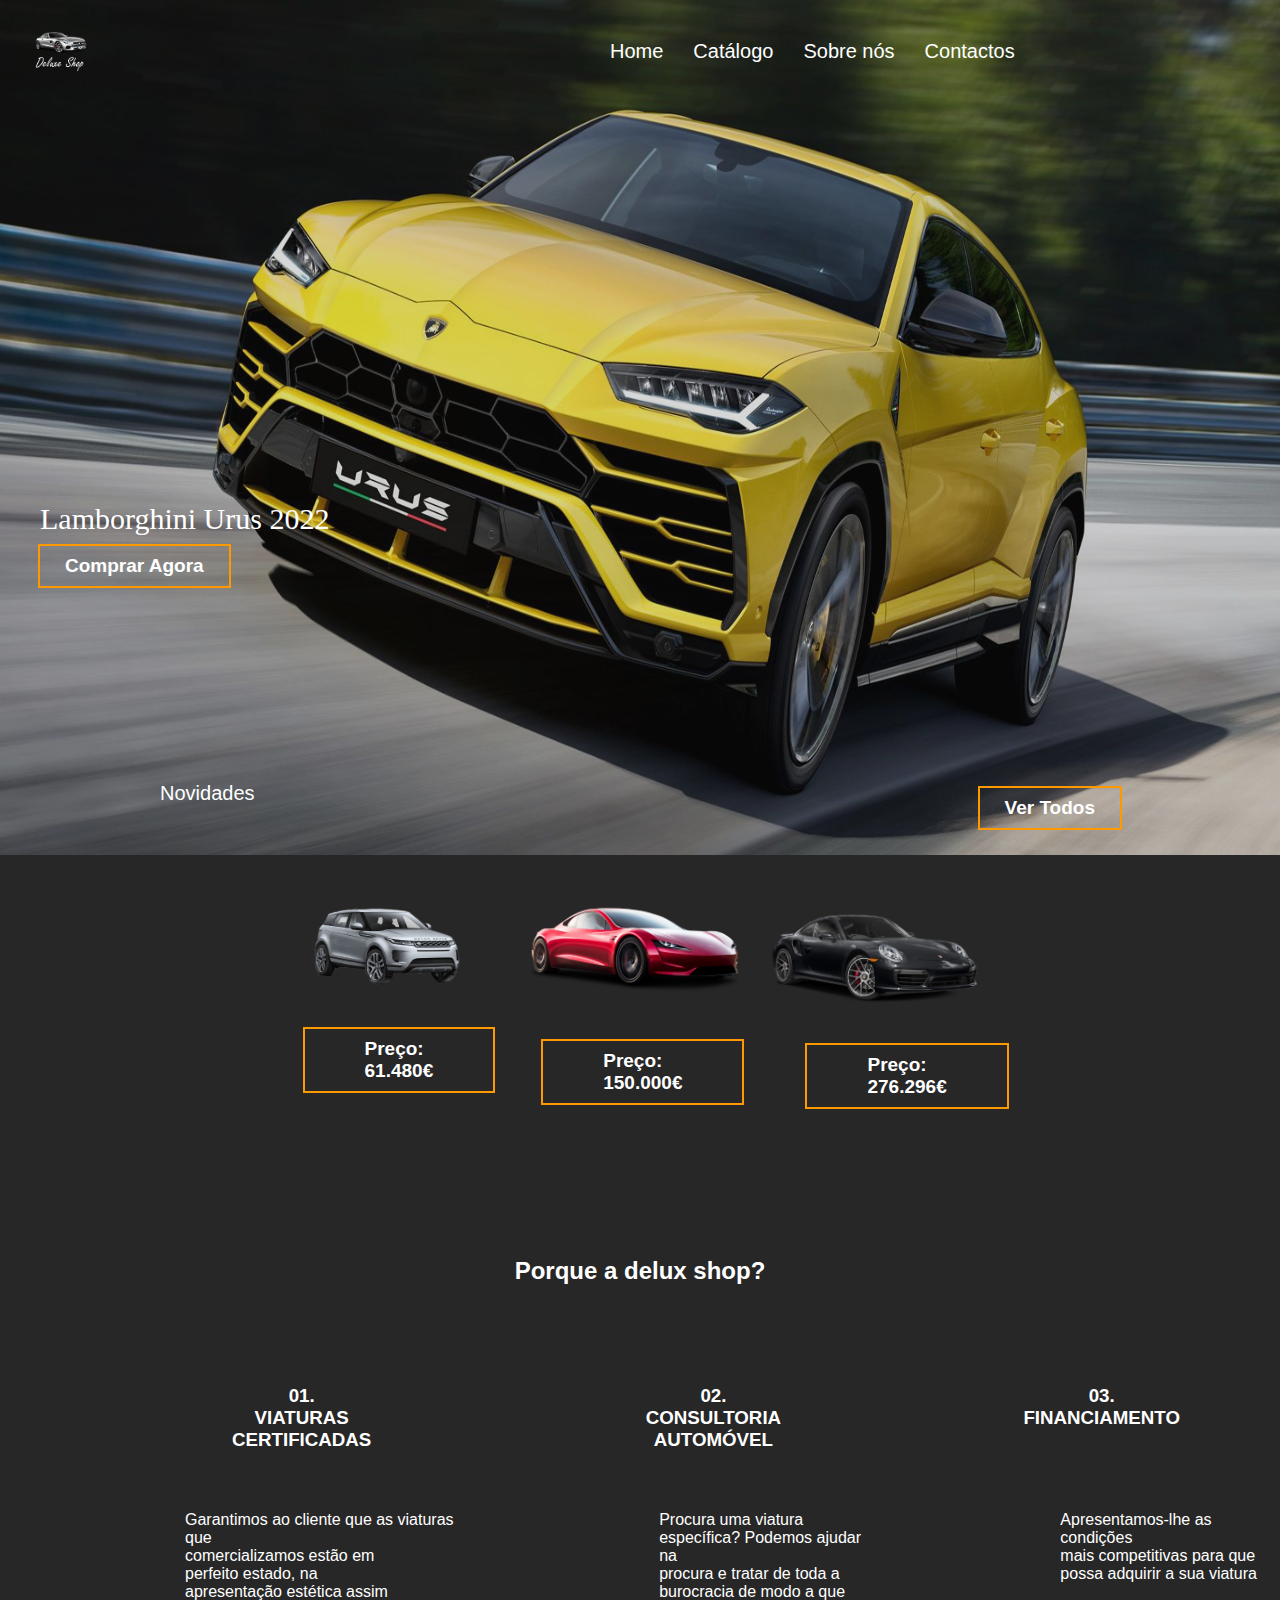
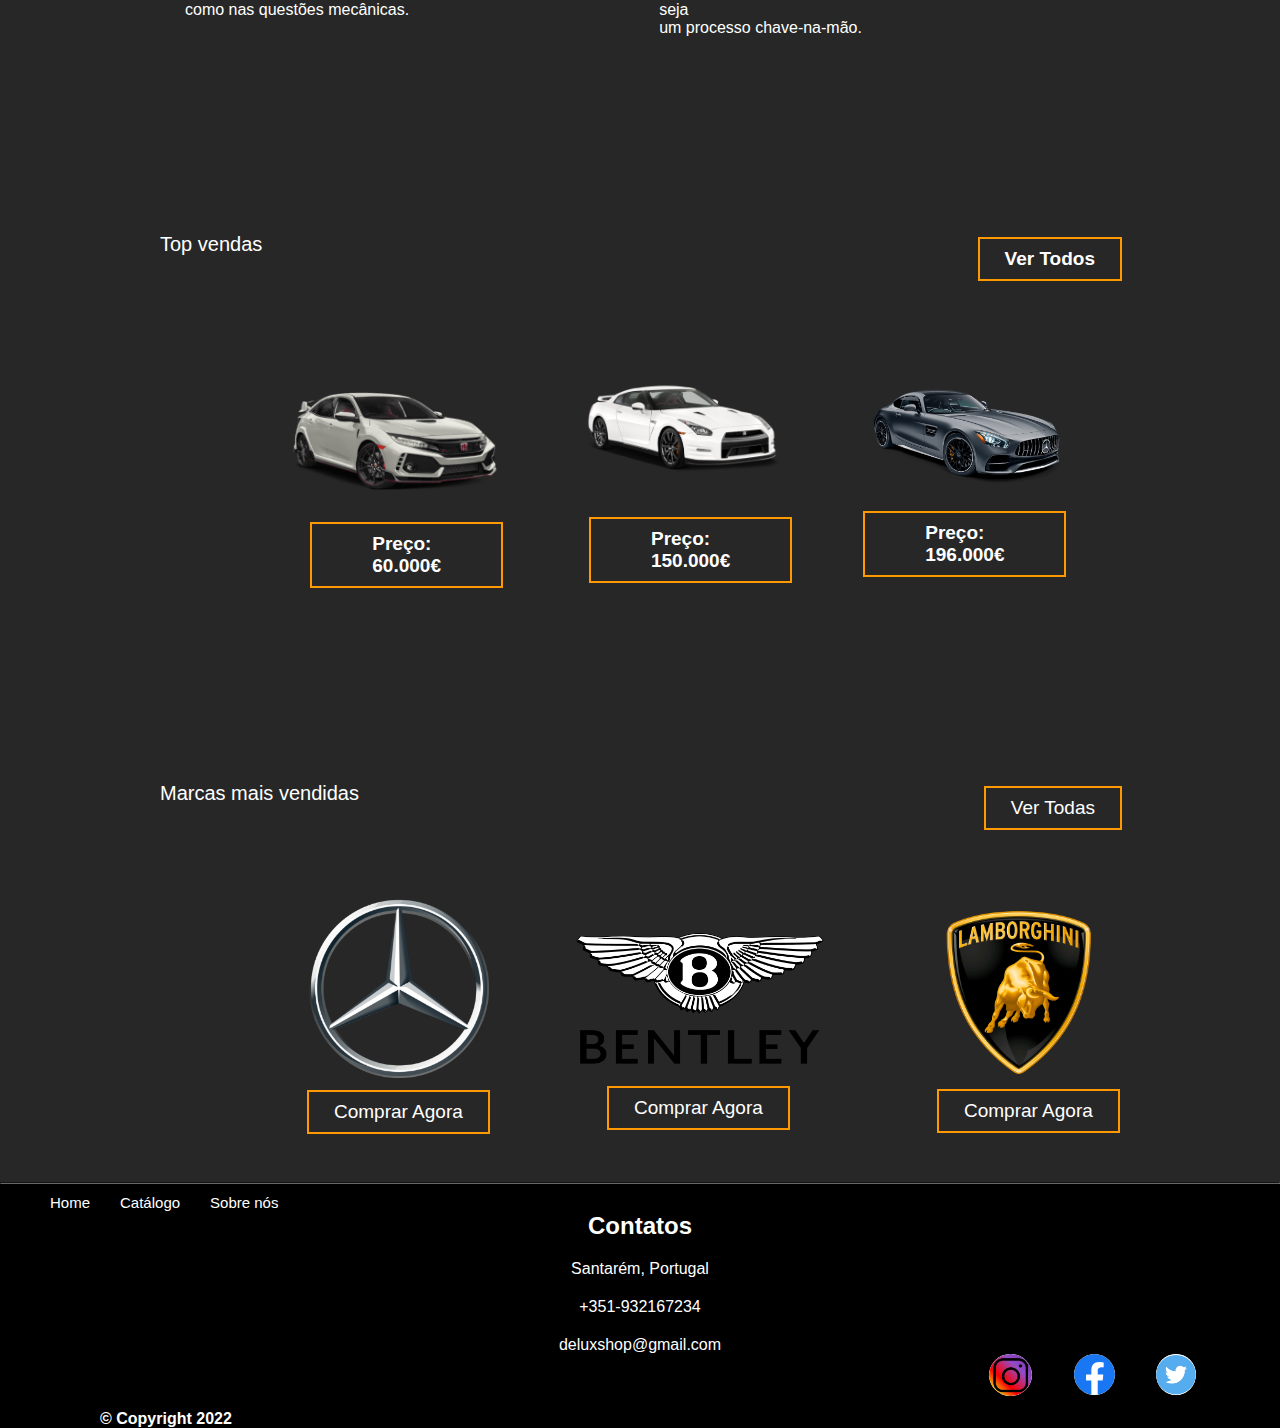
<file: index.html>
<!DOCTYPE html>
<html lang="en">

<head>
    <meta charset="UTF-8">
    <meta http-equiv="X-UA-Compatible" content="IE=edge">
    <meta name="viewport" content="width=device-width, initial-scale=1.0">
    <link rel="stylesheet" href="style/index.css">
    <link rel="stylesheet" href="style/mobile.css">
    <title>Delux Shop</title>
</head>

<body>
    <header>
        <div class="logotipo">
            <a href="index.html"><img class="logo" src="imgindex/logotipo.png"></a>
        </div>

        <div class="fundo">
            <img src="/imgindex/Imagem 3.png" alt="">
        </div>

        <nav>
            <ul>
                <li><a href="index.html">Home</a></li>
                <li><a href="catalogo.html">Catálogo</a></li>
                <li><a href="Sobre.html">Sobre nós</a></li>
                <li><a href="#contatos">Contactos</a></li>
            </ul>

        </nav>
    </header>

    <div class="compraragr">
        <div class="carrot">
            <p>Lamborghini Urus 2022</p>
        </div>


        <a href="carro_1.html" class="botao">Comprar Agora</a>

    </div>

    <main>
        <div class="novidades">
            <p>Novidades</p>

            <a href="veiculos.html">Ver Todos</a>


        </div>

        <div class="veiculosnov">
            <div class="n1">
                <img src="imgindex/Land-Rover-Range-Rover-Evoque-PNG-Picture.png">
                <a href="veiculos.html" class="botao">Preço:<br>61.480€</a>
            </div>
            <div class="n2">
                <img src="imgindex/tesla-roadster-evchargeplus-00-e1582877331182-1.png">
                <a href="veiculos.html" class="botao">Preço:<br>150.000€</a>
            </div>
            <div class="n3">
                <img src="imgindex/Porsche-911-Turbo.png">
                <a href="veiculos.html" class="botao">Preço:<br>276.296€</a>
            </div>



        </div>

        <div class="ttexto">
            <h2>Porque a delux shop?</h2>
        </div>

        <div class="texto">

            <div class="titulostexto">
                <h3>01.<br>VIATURAS CERTIFICADAS</h3>
                <h3>02.<br>CONSULTORIA AUTOMÓVEL</h3>
                <h3>03.<br>FINANCIAMENTO</h3>
            </div>

            <div class="textos">
                <p>Garantimos ao cliente que as viaturas que <br>comercializamos estão em <br>perfeito estado, na<br>
                    apresentação
                    estética assim <br>como nas questões mecânicas.</p>
                <p>Procura uma viatura <br>específica? Podemos ajudar na <br>procura e tratar de toda a<br> burocracia
                    de modo a que
                    seja <br>um processo chave-na-mão.</p>
                <p>Apresentamos-lhe as condições <br>mais competitivas para que <br>possa adquirir a sua viatura</p>
            </div>
        </div>

        <div class="topvendas">
            <p>Top vendas</p>

            <a href="veiculos.html">Ver Todos</a>


        </div>

        <div class="veiculostop">
            <div class="t1">
                <img src="imgindex/Honda-Civic-Type-R-PNG-Isolated-File.png">
                <a href="veiculos.html" class="botao">Preço:<br>60.000€</a>
            </div>
            <div class="t2">
                <img src="imgindex/nissan_PNG45.png">
                <a href="veiculos.html" class="botao">Preço:<br>150.000€</a>
            </div>
            <div class="t3">
                <img src="imgindex/TR6EqKzxiC4HAmBuXQzSrfIF193E6G.png">
                <a href="veiculos.html" class="botao">Preço:<br>196.000€</a>
            </div>



        </div>

        <div class="topmarcas">
            <p>Marcas mais vendidas</p>

            <a href="veiculos.html">Ver Todas</a>


        </div>

        <div class="marcas">
            <div class="m1">
                <img src="imgindex/mercedes-benz-logo.png">
                <a href="catalogomercedes.html" class="botao">Comprar Agora</a>
            </div>
            <div class="m2">
                <img src="imgindex/bentley.png">
                <a href="catalogobentley.html" class="botao">Comprar Agora</a>
            </div>
            <div class="m3">
                <img src="imgindex/Lamborghini-Logo.png">
                <a href="catalogolambo.html" class="botao">Comprar Agora</a>
            </div>



        </div>

    </main>
    <hr>
    <footer>

        <ul class="ulfooter">
            <li><a href="index.html">Home</a></li>
            <li><a href="catalogo.html">Catálogo</a></li>
            <li><a href="Sobre.html">Sobre nós</a></li>
        </ul>




        <div class="contatos" id="contatos">
            <h2>Contatos</h2>
            <p>Santarém, Portugal</p>
            <p>+351-932167234</p>
            <p>deluxshop@gmail.com</p>

        </div>






        <div class="icones">

            <a href="https://www.instagram.com/" target="_blank" rel="noopener noreferrer"><img
                    src="./imgsobre/Imagem 7.png" alt="icone facebook"></a>

            <a href="https://facebook.com" target="_blank" rel="noopener noreferrer"><img src="./imgsobre/Imagem 8.png"
                    alt="icone instagram"></a>

            <a href="https://twitter.com/?lang=pt_pt" target="_blank" rel="noopener noreferrer"><img
                    src="./imgsobre/Imagem 9.png" alt="icone twitter"></a>

        </div>


    </footer>
    <div class="copy">
        <p>&copy; Copyright 2022</p>
    </div>
</body>

</html>
</file>
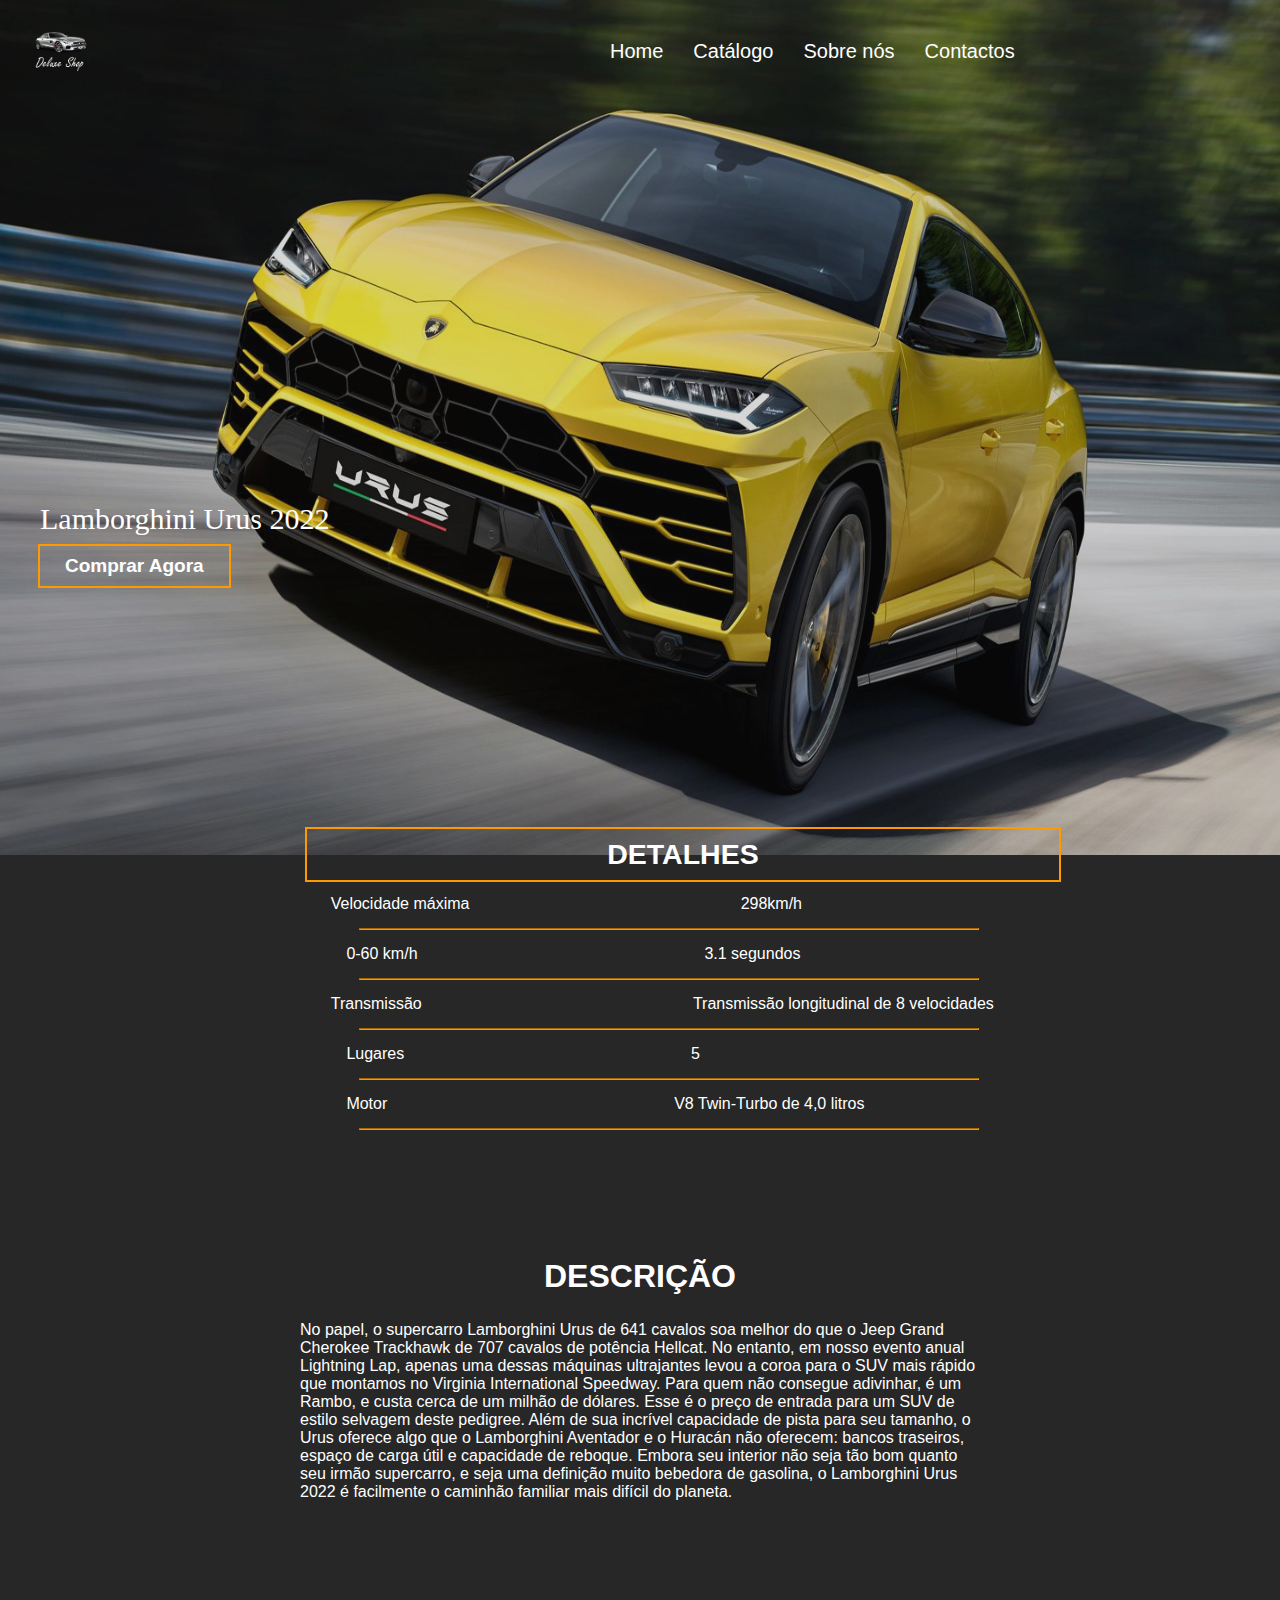
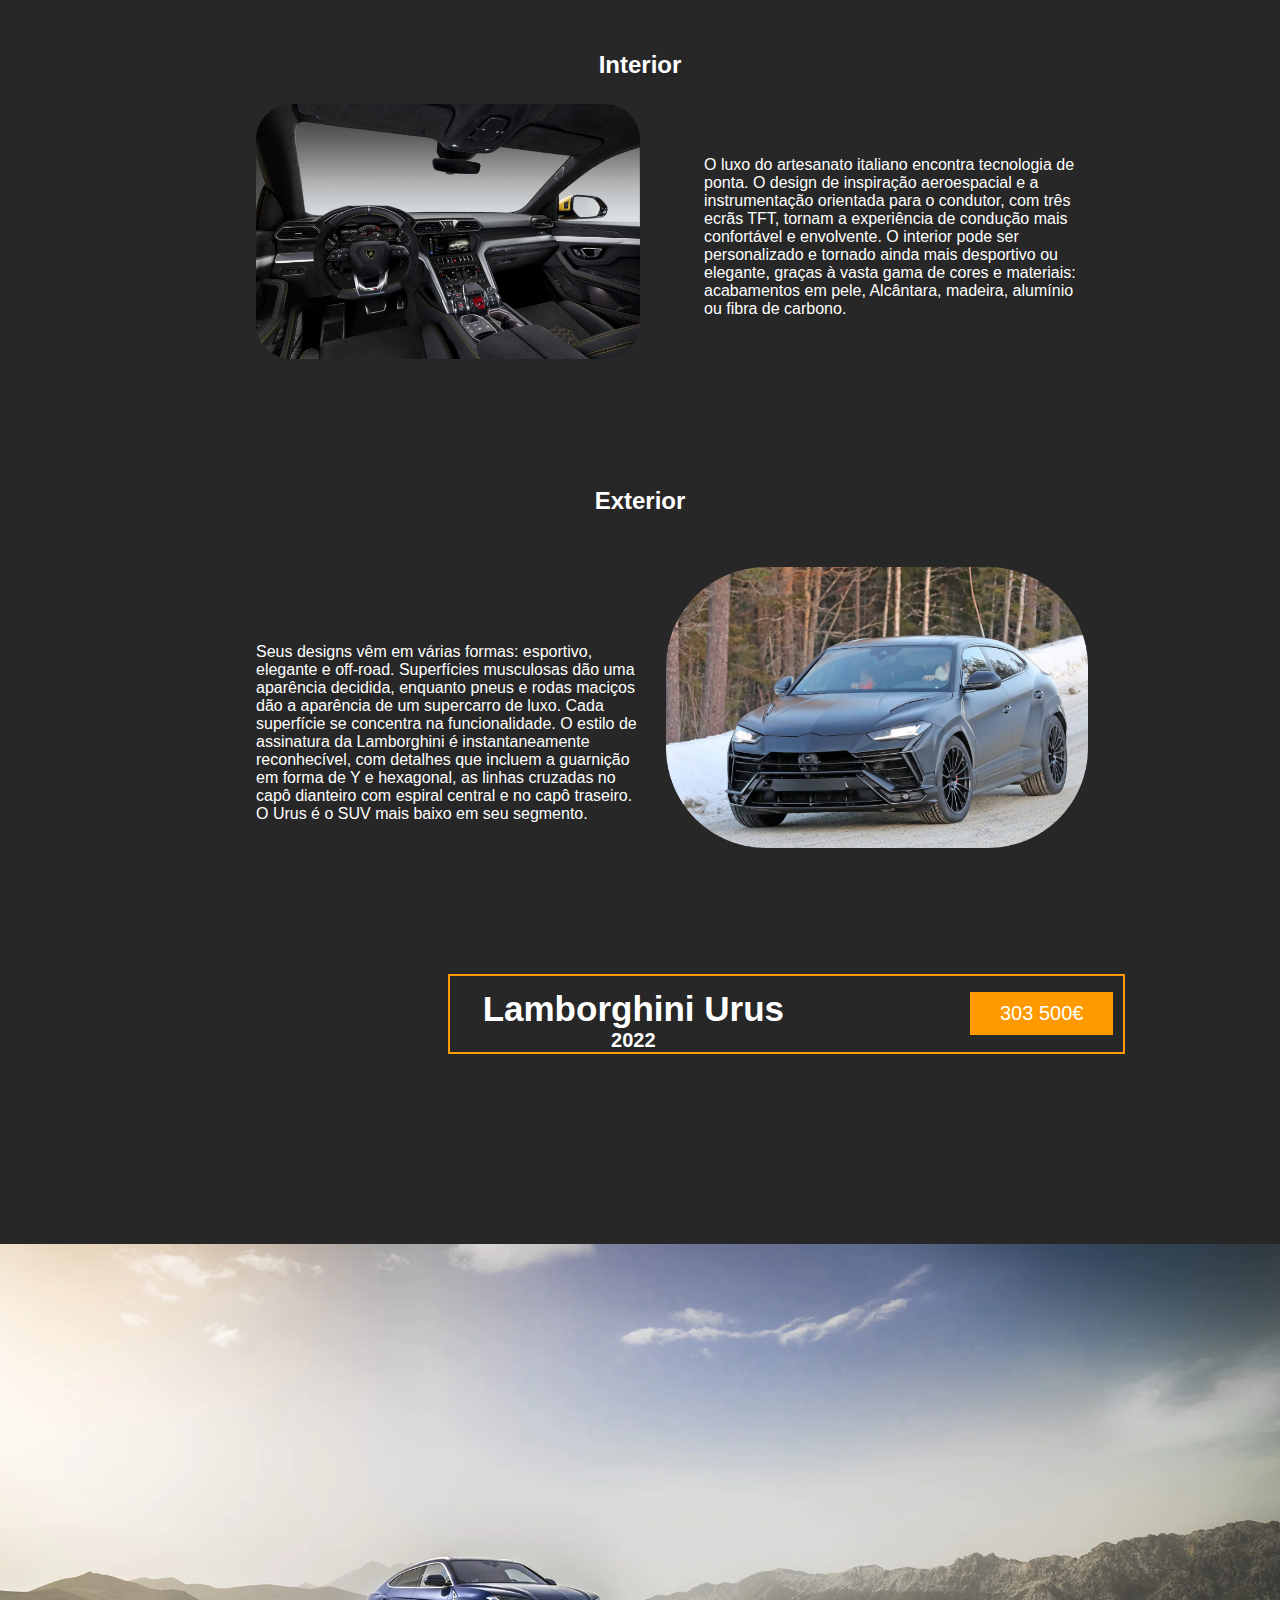
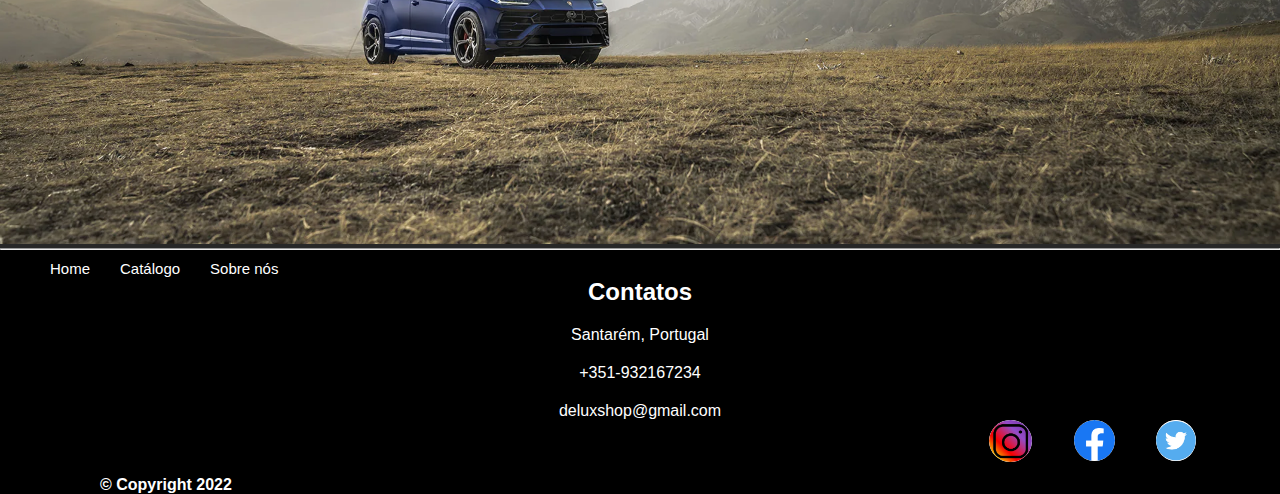
<file: carro_1.html>
<!DOCTYPE html>
<html lang="en">

<head>
    <meta charset="UTF-8">
    <meta http-equiv="X-UA-Compatible" content="IE=edge">
    <meta name="viewport" content="width=device-width, initial-scale=1.0">
    <title>Lamborgini Urus</title>
    <link rel="stylesheet" href="style/carros.css">
</head>

<body>
    <header>
        <div class="logotipo">
            <a href="index.html"><img class="logo" src="imgindex/logotipo.png"></a>
        </div>

        <div class="fundo">
            <img src="/imgindex/Imagem 3.png" alt="">
        </div>

        <nav>
            <ul>
                <li><a href="index.html">Home</a></li>
                <li><a href="catalogo.html">Catálogo</a></li>
                <li><a href="Sobre.html">Sobre nós</a></li>
                <li><a href="#contatos">Contactos</a></li>
            </ul>

        </nav>
    </header>

    <div class="compraragr">
        <div class="carrot">
            <p>Lamborghini Urus 2022</p>
        </div>


        <a href="carro_1.html" class="botao">Comprar Agora</a>

    </div>
    <main>

        <div class="specs">
            <div class="detalhes">
                <h2>DETALHES</h2>
            </div>

            <div class="spec1">
                <p>Velocidade máxima</p>
                <p> 298km/h</p>
            </div>

            <hr>
            <div class="spec2">
                <p>0-60 km/h</p>
                <p>3.1 segundos</p>
            </div>
            <hr>
            <div class="spec3">
                <p>Transmissão</p>
                <p>Transmissão longitudinal de 8 velocidades</p>
            </div>
            <hr>
            <div class="spec4">
                <p>Lugares</p>
                <p>5</p>
            </div>
            <hr>
            <div class="spec5">
                <p>Motor</p>
                <p>V8 Twin-Turbo de 4,0 litros</p>
            </div>
            <hr>


        </div>

        <div class="descricao">
            <h1>DESCRIÇÃO</h1>
            <p>No papel, o supercarro Lamborghini Urus de 641 cavalos soa melhor do que o Jeep Grand Cherokee Trackhawk
                de 707 cavalos de potência Hellcat. No entanto, em nosso evento anual Lightning Lap, apenas uma dessas
                máquinas ultrajantes levou a coroa para o SUV mais rápido que montamos no Virginia International
                Speedway. Para quem não consegue adivinhar, é um Rambo, e custa cerca de um milhão de dólares. Esse é o
                preço de entrada para um SUV de estilo selvagem deste pedigree. Além de sua incrível capacidade de pista
                para seu tamanho, o Urus oferece algo que o Lamborghini Aventador e o Huracán não oferecem: bancos
                traseiros, espaço de carga útil e capacidade de reboque. Embora seu interior não seja tão bom quanto seu
                irmão supercarro, e seja uma definição muito bebedora de gasolina, o Lamborghini Urus 2022 é facilmente
                o caminhão familiar mais difícil do planeta.</p>
        </div>

        <div class="interior">
            <h2>Interior</h2>

            <img src="imgcarros/Imagem 4.png">
            <p>O luxo do artesanato italiano encontra tecnologia de ponta. O design
                de inspiração aeroespacial e a instrumentação orientada para o
                condutor, com três ecrãs TFT, tornam a experiência de condução
                mais confortável e envolvente.
                O interior pode ser personalizado e tornado ainda mais desportivo
                ou elegante, graças à vasta gama de cores e materiais: acabamentos
                em pele, Alcântara, madeira, alumínio ou fibra de carbono.</p>


        </div>

        <div class="exterior">
            <h2>Exterior</h2>
            <img src="imgcarros/Imagem 5.png" alt="">
            <p>Seus designs vêm em várias formas: esportivo, elegante e off-road. Superfícies musculosas dão uma
                aparência decidida, enquanto pneus e rodas maciços dão a aparência de um supercarro de luxo. Cada
                superfície se concentra na funcionalidade. O estilo de assinatura da Lamborghini é instantaneamente
                reconhecível, com detalhes que incluem a guarnição em forma de Y e hexagonal, as linhas cruzadas no capô
                dianteiro com espiral central e no capô traseiro. O Urus é o SUV mais baixo em seu segmento.</p>

        </div>

        <div class="preco">
            <h3>Lamborghini Urus</h3>
            <h4>2022</h4>
            <button>303 500€</button>
        </div>


        <div class="imagem">
            <img src="imgcarros/Imagem 6.png" alt="">

        </div>
    </main>

    <hr class="footerhr">
    <footer>

        <ul class="ulfooter">
            <li><a href="index.html">Home</a></li>
            <li><a href="catalogo.html">Catálogo</a></li>
            <li><a href="Sobre.html">Sobre nós</a></li>
        </ul>




        <div class="contatos" id="contatos">
            <h2>Contatos</h2>
            <p>Santarém, Portugal</p>
            <p>+351-932167234</p>
            <p>deluxshop@gmail.com</p>

        </div>






        <div class="icones">

            <a href="https://www.instagram.com" target="_blank" rel="noopener noreferrer"><img
                    src="./imgsobre/Imagem 7.png" alt="icone facebook"></a>

            <a href="https://facebook.com" target="_blank" rel="noopener noreferrer"><img src="./imgsobre/Imagem 8.png"
                    alt="icone instagram"></a>

            <a href="https://twitter.com/?lang=pt_pt" target="_blank" rel="noopener noreferrer"><img
                    src="./imgsobre/Imagem 9.png" alt="icone twitter"></a>

        </div>


    </footer>
    <div class="copy">
        <p>&copy; Copyright 2022</p>
    </div>
</body>

</html>
</file>
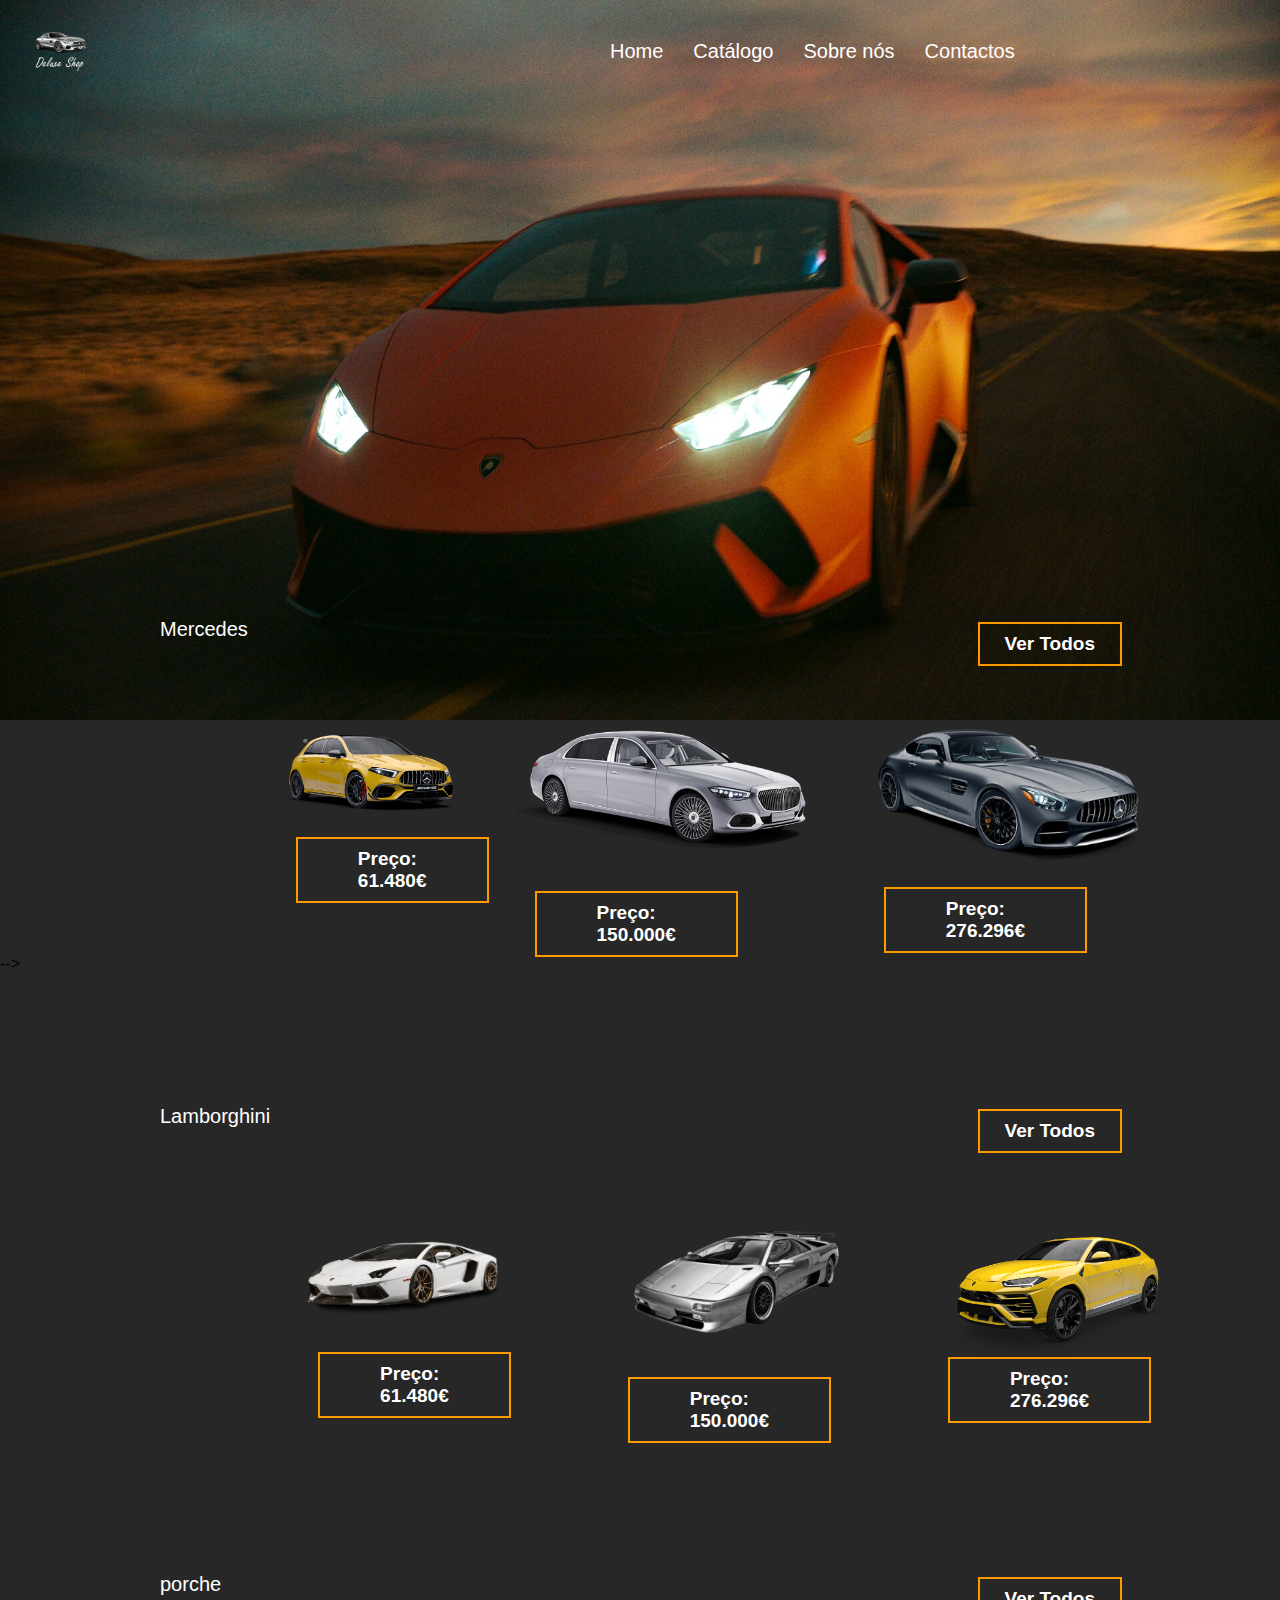
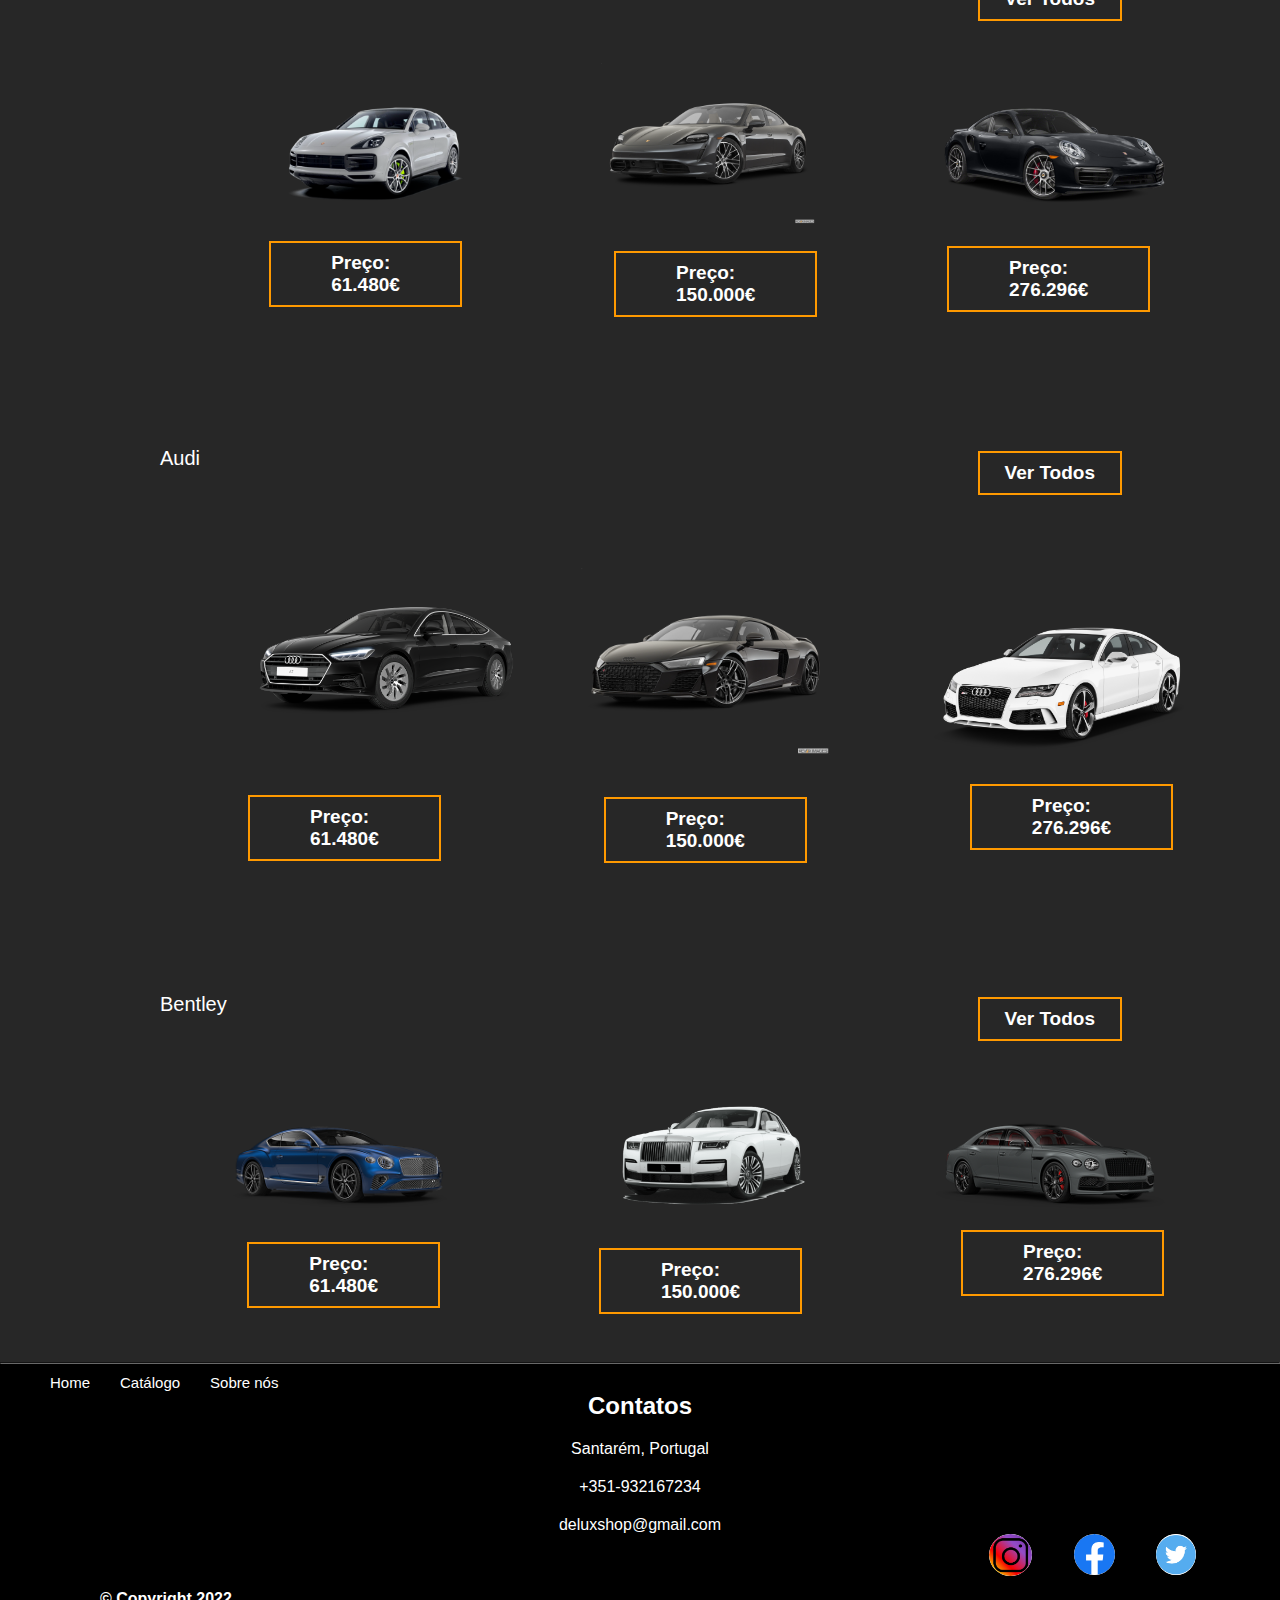
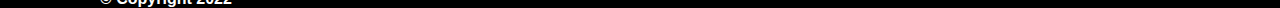
<file: catalogo.html>
<!DOCTYPE html>
<html lang="en">

<head>
    <meta charset="UTF-8">
    <meta http-equiv="X-UA-Compatible" content="IE=edge">
    <meta name="viewport" content="width=device-width, initial-scale=1.0">
    <link rel="stylesheet" href="style/catalogo.css">
    <link rel="stylesheet" href="style/mobilecatalogo.css">
    <title>Catalogo</title>
</head>

<body>
    <header>
        <a href="index.html"><img class="logo" src="./imgsobre/logotipo.png"></a>

        <div class="imgfundo">

            <img src="imgcatalogo/huracan.jpg" />

        </div>

        <nav>
            <ul>
                <li><a href="index.html">Home</a></li>
                <li><a href="catalogo.html">Catálogo</a></li>
                <li><a href="Sobre.html">Sobre nós</a></li>
                <li><a href="#contatos">Contactos</a></li>
            </ul>
        </nav>
    </header>

    <main>

        <div class="mercedes">
            <p>Mercedes</p>

            <a href="catalogomercedes.html">Ver Todos</a>


        </div>

        <div class="carrosmercedes">
            <div class="n1">
                <img src="carros/mercedes a45 amg.png">
                <a href="veiculos.html" class="botao">Preço:<br>61.480€</a>
            </div>
            <div class="n2">
                <img src="carros/mercedes mayback.png">
                <a href="veiculos.html" class="botao">Preço:<br>150.000€</a>
            </div>
            <div class="n3">
                <img src="carros/TR6EqKzxiC4HAmBuXQzSrfIF193E6G.png">
                <a href="veiculos.html" class="botao">Preço:<br>276.296€</a>
            </div>
        </div> -->



        <div class="lamborghini">
            <p>Lamborghini</p>

            <a href="catalogolambo.html">Ver Todos</a>


        </div>

        <div class="carrosLamborghini">
            <div class="n1">
                <img src="carros/lamboaventador.png">
                <a href="veiculos.html" class="botao">Preço:<br>61.480€</a>
            </div>
            <div class="n2">
                <img src="carros/lambodiablo.png">
                <a href="veiculos.html" class="botao">Preço:<br>150.000€</a>
            </div>
            <div class="n3">
                <img src="carros/lambourus.png">
                <a href="veiculos.html" class="botao">Preço:<br>276.296€</a>
            </div>
        </div>


        <div class="porche">
            <p>porche</p>

            <a href="catalogoporche.html">Ver Todos</a>


        </div>

        <div class="carrosporche">
            <div class="n1">
                <img src="carros/porchecayene.png">
                <a href="veiculos.html" class="botao">Preço:<br>61.480€</a>
            </div>
            <div class="n2">
                <img src="carros/porchetaycan.png">
                <a href="veiculos.html" class="botao">Preço:<br>150.000€</a>
            </div>
            <div class="n3">
                <img src="carros/Porsche-911-Turbo.png">
                <a href="veiculos.html" class="botao">Preço:<br>276.296€</a>
            </div>
        </div>

        <div class="audi">
            <p>Audi</p>

            <a href="catalogoaudi.html">Ver Todos</a>


        </div>

        <div class="carrosaudi">
            <div class="n1">
                <img src="carros/audia7.png">
                <a href="veiculos.html" class="botao">Preço:<br>61.480€</a>
            </div>
            <div class="n2">
                <img src="carros/audir8.png">
                <a href="veiculos.html" class="botao">Preço:<br>150.000€</a>
            </div>
            <div class="n3">
                <img src="carros/audirs7.png">
                <a href="veiculos.html" class="botao">Preço:<br>276.296€</a>
            </div>
        </div>

        <div class="bentley">
            <p>Bentley</p>

            <a href="catalogobentley.html">Ver Todos</a>


        </div>

        <div class="carrosbentley">
            <div class="n1">
                <img src="carros/Bentleycontinentalgt.png">
                <a href="veiculos.html" class="botao">Preço:<br>61.480€</a>
            </div>
            <div class="n2">
                <img src="carros/bentleyghost.png">
                <a href="veiculos.html" class="botao">Preço:<br>150.000€</a>
            </div>
            <div class="n3">
                <img src="carros/BentleyMulsanne.png">
                <a href="veiculos.html" class="botao">Preço:<br>276.296€</a>
            </div>
        </div>


    </main>
    <hr>
    <footer>

        <ul class="ulfooter">
            <li><a href="index.html">Home</a></li>
            <li><a href="catalogo.html">Catálogo</a></li>
            <li><a href="Sobre.html">Sobre nós</a></li>
        </ul>




        <div class="contatos" id="contatos">
            <h2>Contatos</h2>
            <p>Santarém, Portugal</p>
            <p>+351-932167234</p>
            <p>deluxshop@gmail.com</p>

        </div>






        <div class="icones">

            <a href="https://www.instagram.com/" target="_blank" rel="noopener noreferrer"><img
                    src="./imgsobre/Imagem 7.png" alt="icone facebook"></a>

            <a href="https://facebook.com" target="_blank" rel="noopener noreferrer"><img src="./imgsobre/Imagem 8.png"
                    alt="icone instagram"></a>

            <a href="https://twitter.com/?lang=pt_pt" target="_blank" rel="noopener noreferrer"><img
                    src="./imgsobre/Imagem 9.png" alt="icone twitter"></a>

        </div>


    </footer>
    <div class="copy">
        <p>&copy; Copyright 2022</p>
    </div>
</body>



</html>
</file>
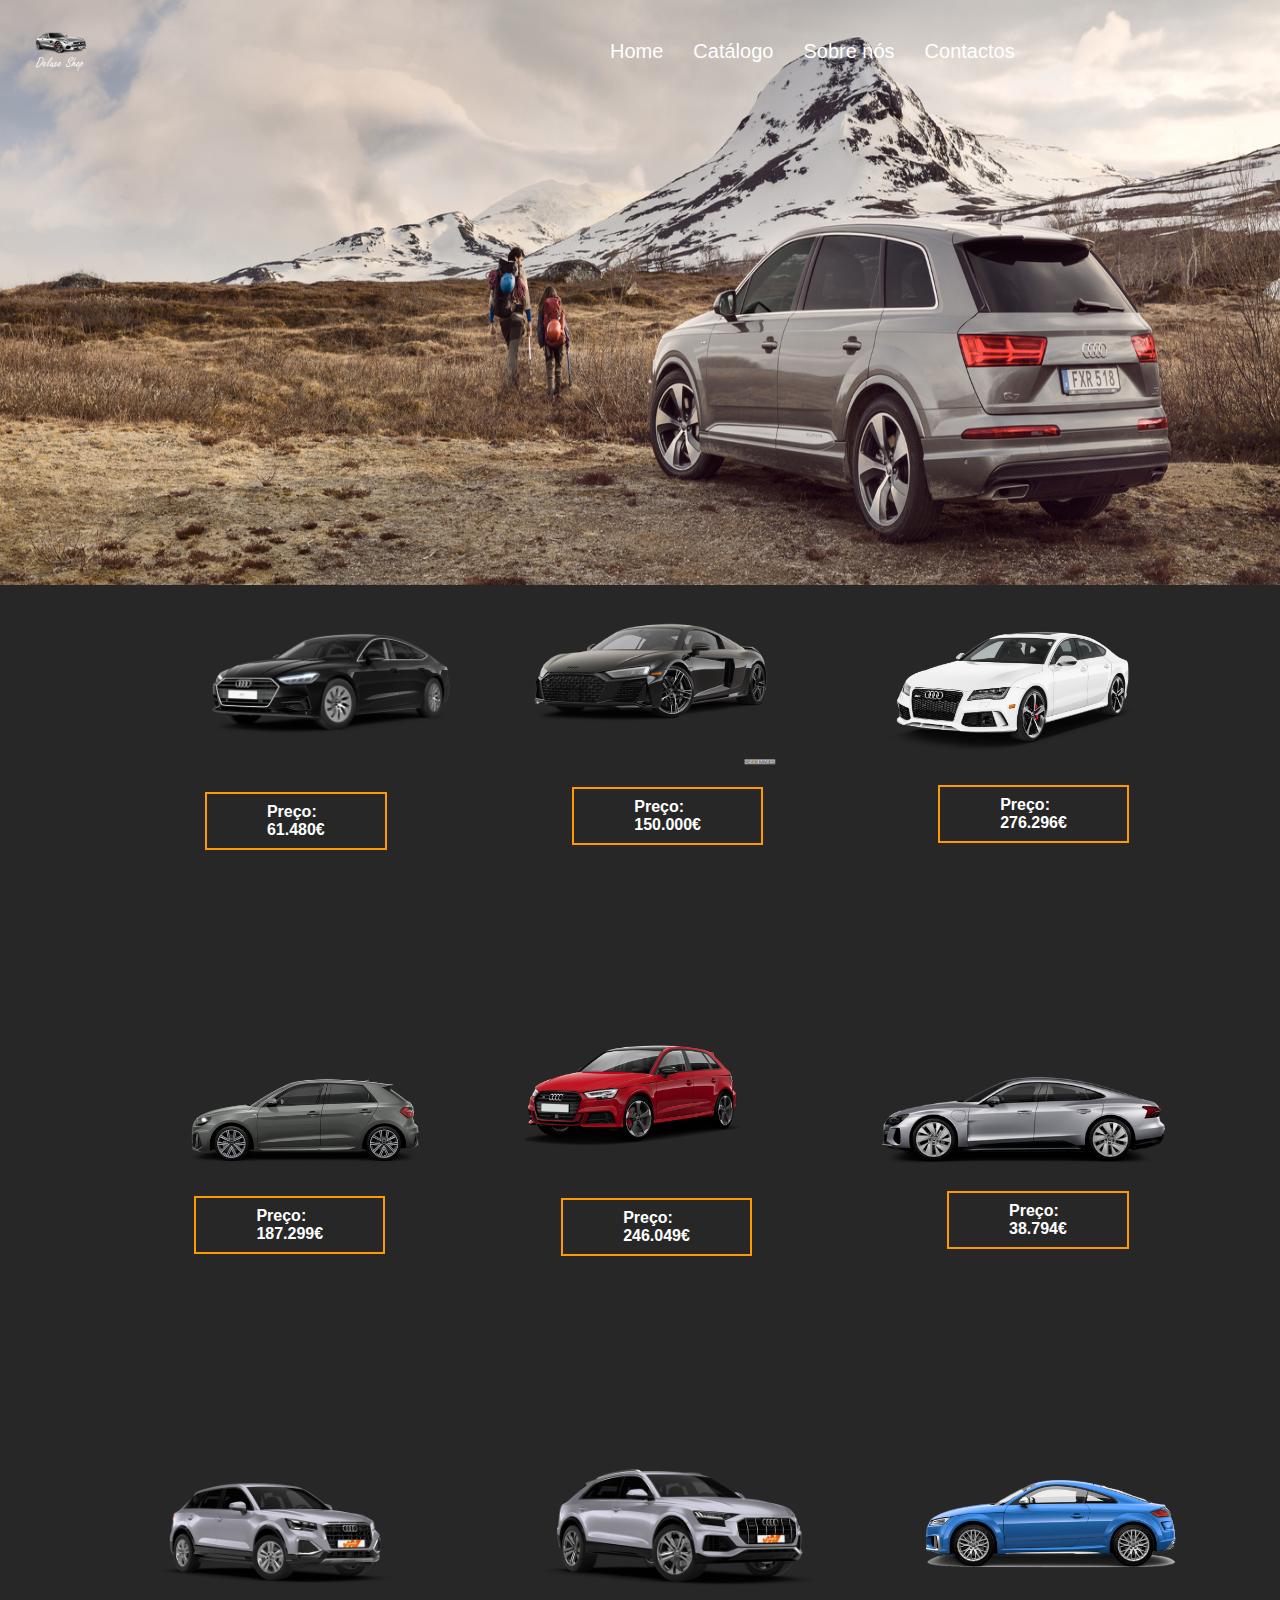
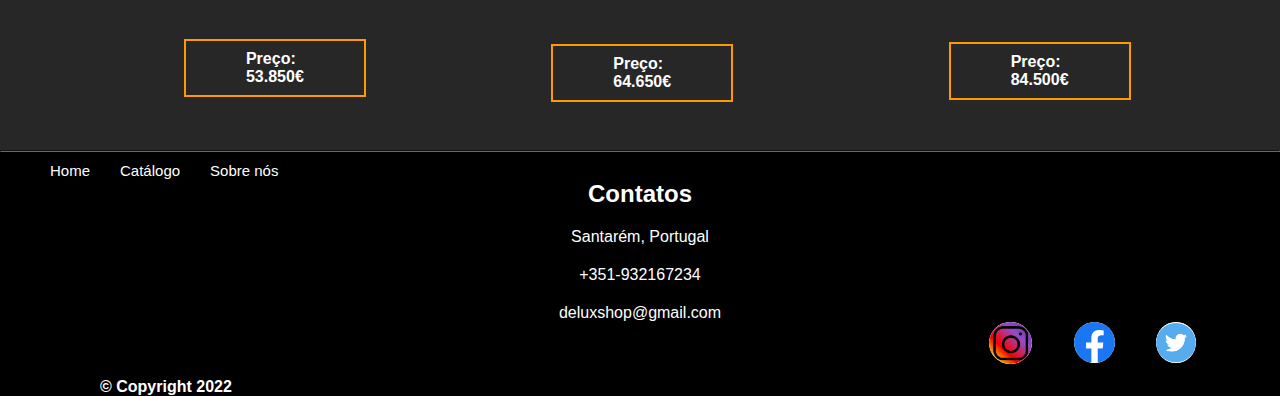
<file: catalogoaudi.html>
<!DOCTYPE html>
<html lang="en">

<head>
    <meta charset="UTF-8">
    <meta http-equiv="X-UA-Compatible" content="IE=edge">
    <meta name="viewport" content="width=device-width, initial-scale=1.0">
    <link rel="stylesheet" href="style/catalogoaudi.css">
    <link rel="stylesheet" href="style/mobilecatalogos.css">
    <title>Audi</title>
</head>

<body>
    <header>
        <a href="index.html"><img class="logo" src="./imgsobre/logotipo.png"></a>

        <div class="imgfundo">

            <img src="imgaudi/wallpaperaudi.jpg" />

        </div>

        <nav>
            <ul>
                <li><a href="index.html">Home</a></li>
                <li><a href="catalogo.html">Catálogo</a></li>
                <li><a href="Sobre.html">Sobre nós</a></li>
                <li><a href="#contatos">Contactos</a></li>
            </ul>
        </nav>
    </header>

    <main>
        <div class="carros">


            <div class="carrosaudi">
                <div class="n1">

                    <img src="imgaudi/audia7.png">
                    <a href="veiculos.html" class="botao">Preço:<br>61.480€</a>
                </div>
                <div class="n2">
                    <img src="imgaudi/audir8.png">
                    <a href="veiculos.html" class="botao">Preço:<br>150.000€</a>
                </div>
                <div class="n3">
                    <img src="imgaudi/audirs7.png">
                    <a href="veiculos.html" class="botao">Preço:<br>276.296€</a>
                </div>
            </div>
            <div class="carrosaudi">
                <div class="n4">
                    <img src="imgaudi/a1.png">
                    <a href="veiculos.html" class="botao">Preço:<br>187.299€</a>
                </div>
                <div class="n5">
                    <img src="imgaudi/audi-a3-sportback-tfsi.png">
                    <a href="veiculos.html" class="botao">Preço:<br>246.049€</a>
                </div>
                <div class="n6">
                    <img src="imgaudi/e-tron.png">
                    <a href="veiculos.html" class="botao">Preço:<br>38.794€</a>
                </div>
            </div>
            <div class="carrosaudi">
                <div class="n7">
                    <img src="imgaudi/q2.png">
                    <a href="veiculos.html" class="botao">Preço:<br>53.850€</a>
                </div>
                <div class="n8">
                    <img src="imgaudi/q8.png">
                    <a href="veiculos.html" class="botao">Preço:<br>64.650€</a>
                </div>
                <div class="n9">
                    <img src="imgaudi/tt.png">
                    <a href="veiculos.html" class="botao">Preço:<br>84.500€</a>
                </div>
            </div>


        </div>
    </main>
    <hr>
    <footer>

        <ul class="ulfooter">
            <li><a href="index.html">Home</a></li>
            <li><a href="catalogo.html">Catálogo</a></li>
            <li><a href="Sobre.html">Sobre nós</a></li>
        </ul>




        <div class="contatos" id="contatos">
            <h2>Contatos</h2>
            <p>Santarém, Portugal</p>
            <p>+351-932167234</p>
            <p>deluxshop@gmail.com</p>

        </div>






        <div class="icones">

            <a href="https://www.instagram.com/" target="_blank" rel="noopener noreferrer"><img
                    src="./imgsobre/Imagem 7.png" alt="icone facebook"></a>

            <a href="https://facebook.com" target="_blank" rel="noopener noreferrer"><img src="./imgsobre/Imagem 8.png"
                    alt="icone instagram"></a>

            <a href="https://twitter.com/?lang=pt_pt" target="_blank" rel="noopener noreferrer"><img
                    src="./imgsobre/Imagem 9.png" alt="icone twitter"></a>

        </div>


    </footer>
    <div class="copy">
        <p>&copy; Copyright 2022</p>
    </div>
</body>

</html>
</file>
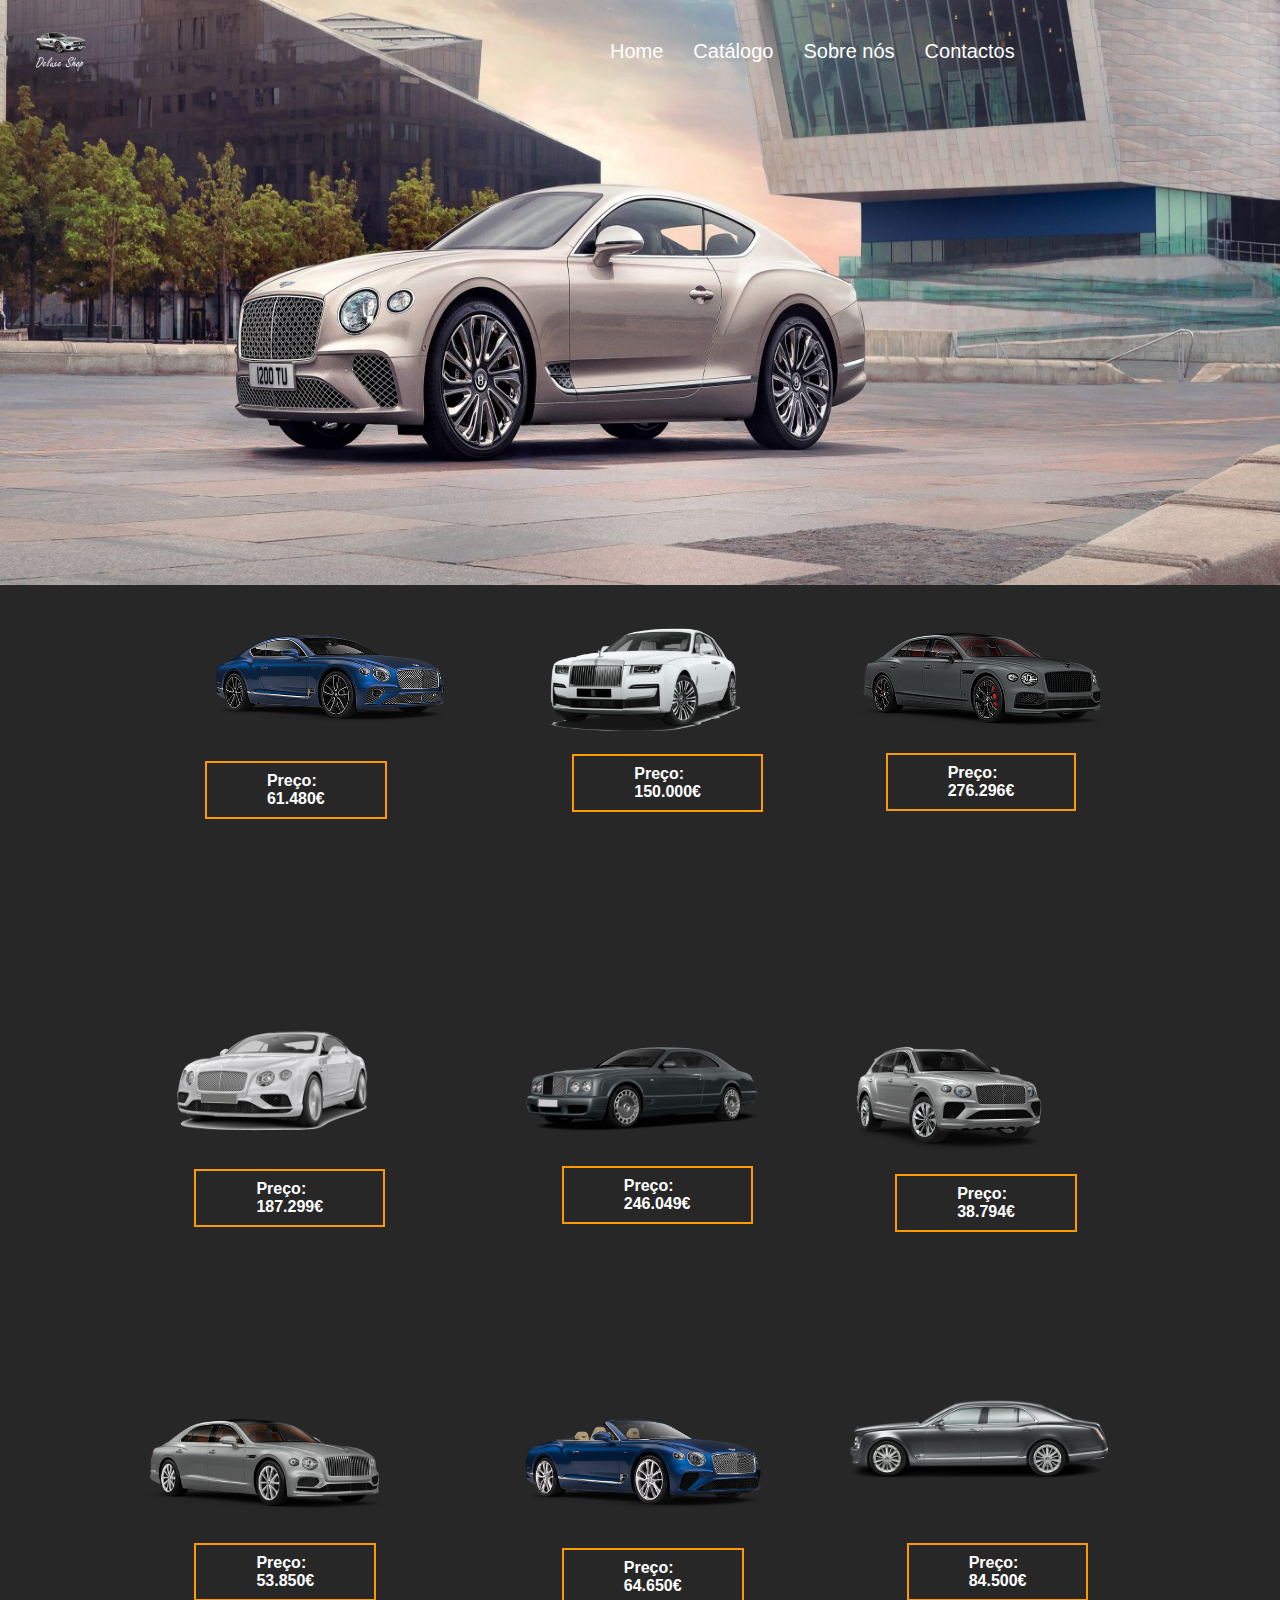
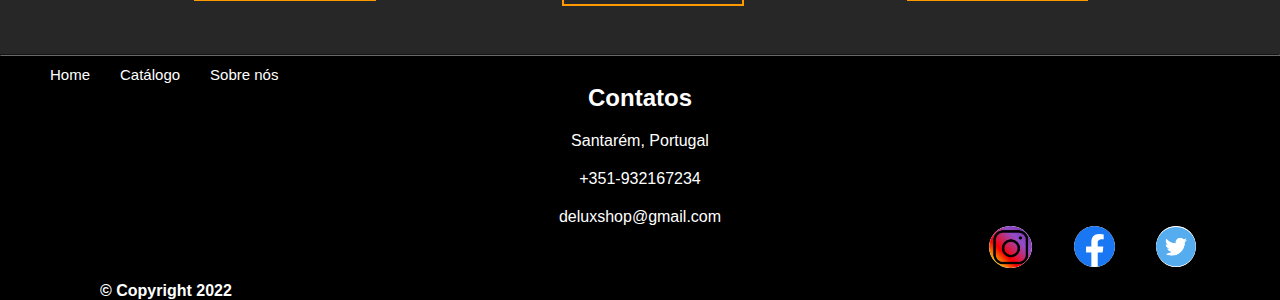
<file: catalogobentley.html>
<!DOCTYPE html>
<html lang="en">

<head>
    <meta charset="UTF-8">
    <meta http-equiv="X-UA-Compatible" content="IE=edge">
    <meta name="viewport" content="width=device-width, initial-scale=1.0">
    <link rel="stylesheet" href="style/catalogobentley.css">
    <link rel="stylesheet" href="style/mobilecatalogos.css">
    <title>bentley</title>
</head>

<body>
    <header>
        <a href="index.html"><img class="logo" src="./imgsobre/logotipo.png"></a>

        <div class="imgfundo">

            <img src="imgbentley/bentley.jpg" />

        </div>

        <nav>
            <ul>
                <li><a href="index.html">Home</a></li>
                <li><a href="catalogo.html">Catálogo</a></li>
                <li><a href="Sobre.html">Sobre nós</a></li>
                <li><a href="#contatos">Contactos</a></li>
            </ul>
        </nav>
    </header>

    <main>
        <div class="carros">


            <div class="carrosbentley">
                <div class="n1">

                    <img src="imgbentley/Bentleycontinentalgt.png">
                    <a href="veiculos.html" class="botao">Preço:<br>61.480€</a>
                </div>
                <div class="n2">
                    <img src="imgbentley/bentleyghost.png">
                    <a href="veiculos.html" class="botao">Preço:<br>150.000€</a>
                </div>
                <div class="n3">
                    <img src="imgbentley/BentleyMulsanne.png">
                    <a href="veiculos.html" class="botao">Preço:<br>276.296€</a>
                </div>
            </div>
            <div class="carrosbentley">
                <div class="n4">
                    <img src="imgbentley/arnage.png">
                    <a href="veiculos.html" class="botao">Preço:<br>187.299€</a>
                </div>
                <div class="n5">
                    <img src="imgbentley/brooklands.png">
                    <a href="veiculos.html" class="botao">Preço:<br>246.049€</a>
                </div>
                <div class="n6">
                    <img src="imgbentley/Bentayga.png">
                    <a href="veiculos.html" class="botao">Preço:<br>38.794€</a>
                </div>
            </div>
            <div class="carrosbentley">
                <div class="n7">
                    <img src="imgbentley/flying spur.png">
                    <a href="veiculos.html" class="botao">Preço:<br>53.850€</a>
                </div>
                <div class="n8">
                    <img src="imgbentley/mullier.png">
                    <a href="veiculos.html" class="botao">Preço:<br>64.650€</a>
                </div>
                <div class="n9">
                    <img src="imgbentley/mulsanne.png">
                    <a href="veiculos.html" class="botao">Preço:<br>84.500€</a>
                </div>
            </div>


        </div>
    </main>
    <hr>
    <footer>

        <ul class="ulfooter">
            <li><a href="index.html">Home</a></li>
            <li><a href="catalogo.html">Catálogo</a></li>
            <li><a href="Sobre.html">Sobre nós</a></li>
        </ul>




        <div class="contatos" id="contatos">
            <h2>Contatos</h2>
            <p>Santarém, Portugal</p>
            <p>+351-932167234</p>
            <p>deluxshop@gmail.com</p>

        </div>






        <div class="icones">

            <a href="https://www.instagram.com/" target="_blank" rel="noopener noreferrer"><img
                    src="./imgsobre/Imagem 7.png" alt="icone facebook"></a>

            <a href="https://facebook.com" target="_blank" rel="noopener noreferrer"><img src="./imgsobre/Imagem 8.png"
                    alt="icone instagram"></a>

            <a href="https://twitter.com/?lang=pt_pt" target="_blank" rel="noopener noreferrer"><img
                    src="./imgsobre/Imagem 9.png" alt="icone twitter"></a>

        </div>


    </footer>
    <div class="copy">
        <p>&copy; Copyright 2022</p>
    </div>
</body>

</html>
</file>
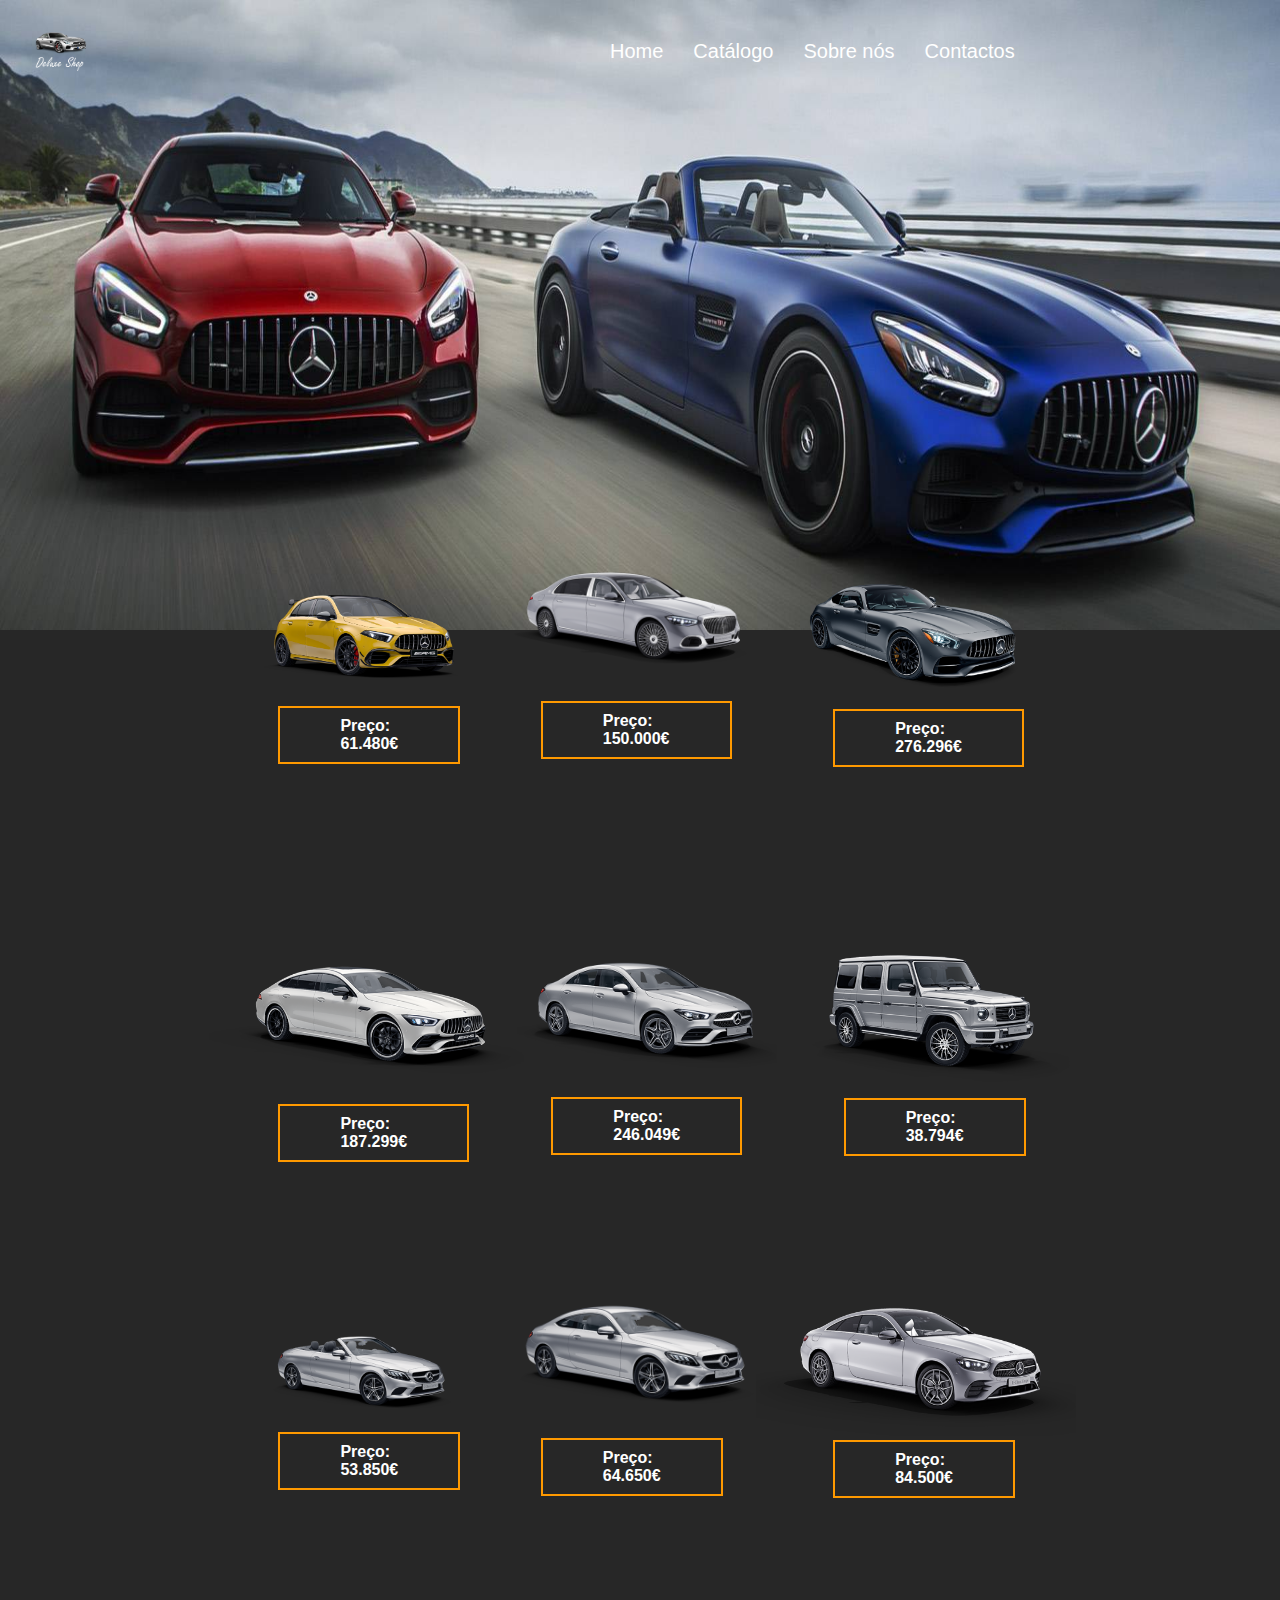
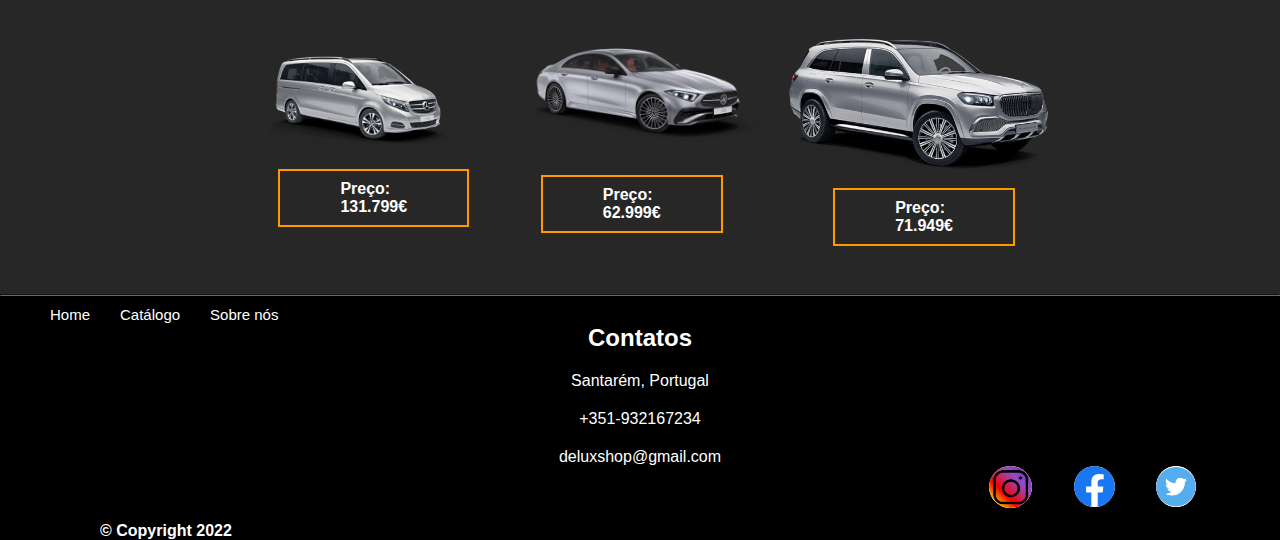
<file: catalogomercedes.html>
<!DOCTYPE html>
<html lang="en">

<head>
    <meta charset="UTF-8">
    <meta http-equiv="X-UA-Compatible" content="IE=edge">
    <meta name="viewport" content="width=device-width, initial-scale=1.0">
    <link rel="stylesheet" href="style/catalogomercedes.css">
    <link rel="stylesheet" href="style/mobilecatalogos.css">
    <title>Mercedes</title>
</head>

<body>
    <header>
        <a href="index.html"><img class="logo" src="./imgsobre/logotipo.png"></a>

        <div class="imgfundo">

            <img src="imgmercedes/a7399422-slc-mercedes-gt-amg-banner-1920x650-1.jpg" />

        </div>

        <nav>
            <ul>
                <li><a href="index.html">Home</a></li>
                <li><a href="catalogo.html">Catálogo</a></li>
                <li><a href="Sobre.html">Sobre nós</a></li>
                <li><a href="#contatos">Contactos</a></li>
            </ul>
        </nav>
    </header>

    <main>
        <div class="carros">


            <div class="carrosmercedes">
                <div class="n1">

                    <img src="imgmercedes/mercedes a45 amg.png">
                    <a href="veiculos.html" class="botao">Preço:<br>61.480€</a>
                </div>
                <div class="n2">
                    <img src="imgmercedes/mercedes mayback.png">
                    <a href="veiculos.html" class="botao">Preço:<br>150.000€</a>
                </div>
                <div class="n3">
                    <img src="imgmercedes/TR6EqKzxiC4HAmBuXQzSrfIF193E6G.png">
                    <a href="veiculos.html" class="botao">Preço:<br>276.296€</a>
                </div>
            </div>
            <div class="carrosmercedes">
                <div class="n4">
                    <img src="imgmercedes/amg gt coupe.png">
                    <a href="veiculos.html" class="botao">Preço:<br>187.299€</a>
                </div>
                <div class="n5">
                    <img src="imgmercedes/benz cla coupe.png">
                    <a href="veiculos.html" class="botao">Preço:<br>246.049€</a>
                </div>
                <div class="n6">
                    <img src="imgmercedes/benz classe g.png">
                    <a href="veiculos.html" class="botao">Preço:<br>38.794€</a>
                </div>
            </div>
            <div class="carrosmercedes">
                <div class="n7">
                    <img src="imgmercedes/classe c cabriolet.png">
                    <a href="veiculos.htmll" class="botao">Preço:<br>53.850€</a>
                </div>
                <div class="n8">
                    <img src="imgmercedes/classe c coupe.png">
                    <a href="veiculos.html" class="botao">Preço:<br>64.650€</a>
                </div>
                <div class="n9">
                    <img src="imgmercedes/classe e coupe.png">
                    <a href="veiculos.html" class="botao">Preço:<br>84.500€</a>
                </div>
            </div>
            <div class="carrosmercedes">
                <div class="n10">
                    <img src="imgmercedes/classe v.png">
                    <a href="veiculos.html" class="botao">Preço:<br>131.799€</a>
                </div>
                <div class="n11">
                    <img src="imgmercedes/cls coupe.png">
                    <a href="carro_2.html" class="botao">Preço:<br>62.999€</a>
                </div>
                <div class="n12">
                    <img src="imgmercedes/mayback gls.png">
                    <a href="veiculos.html" class="botao">Preço:<br>71.949€</a>
                </div>
            </div>

        </div>
    </main>
    <hr>
    <footer>

        <ul class="ulfooter">
            <li><a href="index.html">Home</a></li>
            <li><a href="catalogo.html">Catálogo</a></li>
            <li><a href="Sobre.html">Sobre nós</a></li>
        </ul>




        <div class="contatos" id="contatos">
            <h2>Contatos</h2>
            <p>Santarém, Portugal</p>
            <p>+351-932167234</p>
            <p>deluxshop@gmail.com</p>

        </div>






        <div class="icones">

            <a href="https://www.instagram.com/" target="_blank" rel="noopener noreferrer"><img
                    src="./imgsobre/Imagem 7.png" alt="icone facebook"></a>

            <a href="https://facebook.com" target="_blank" rel="noopener noreferrer"><img src="./imgsobre/Imagem 8.png"
                    alt="icone instagram"></a>

            <a href="https://twitter.com/?lang=pt_pt" target="_blank" rel="noopener noreferrer"><img
                    src="./imgsobre/Imagem 9.png" alt="icone twitter"></a>

        </div>


    </footer>
    <div class="copy">
        <p>&copy; Copyright 2022</p>
    </div>
</body>



</html>
</body>

</html>
</file>
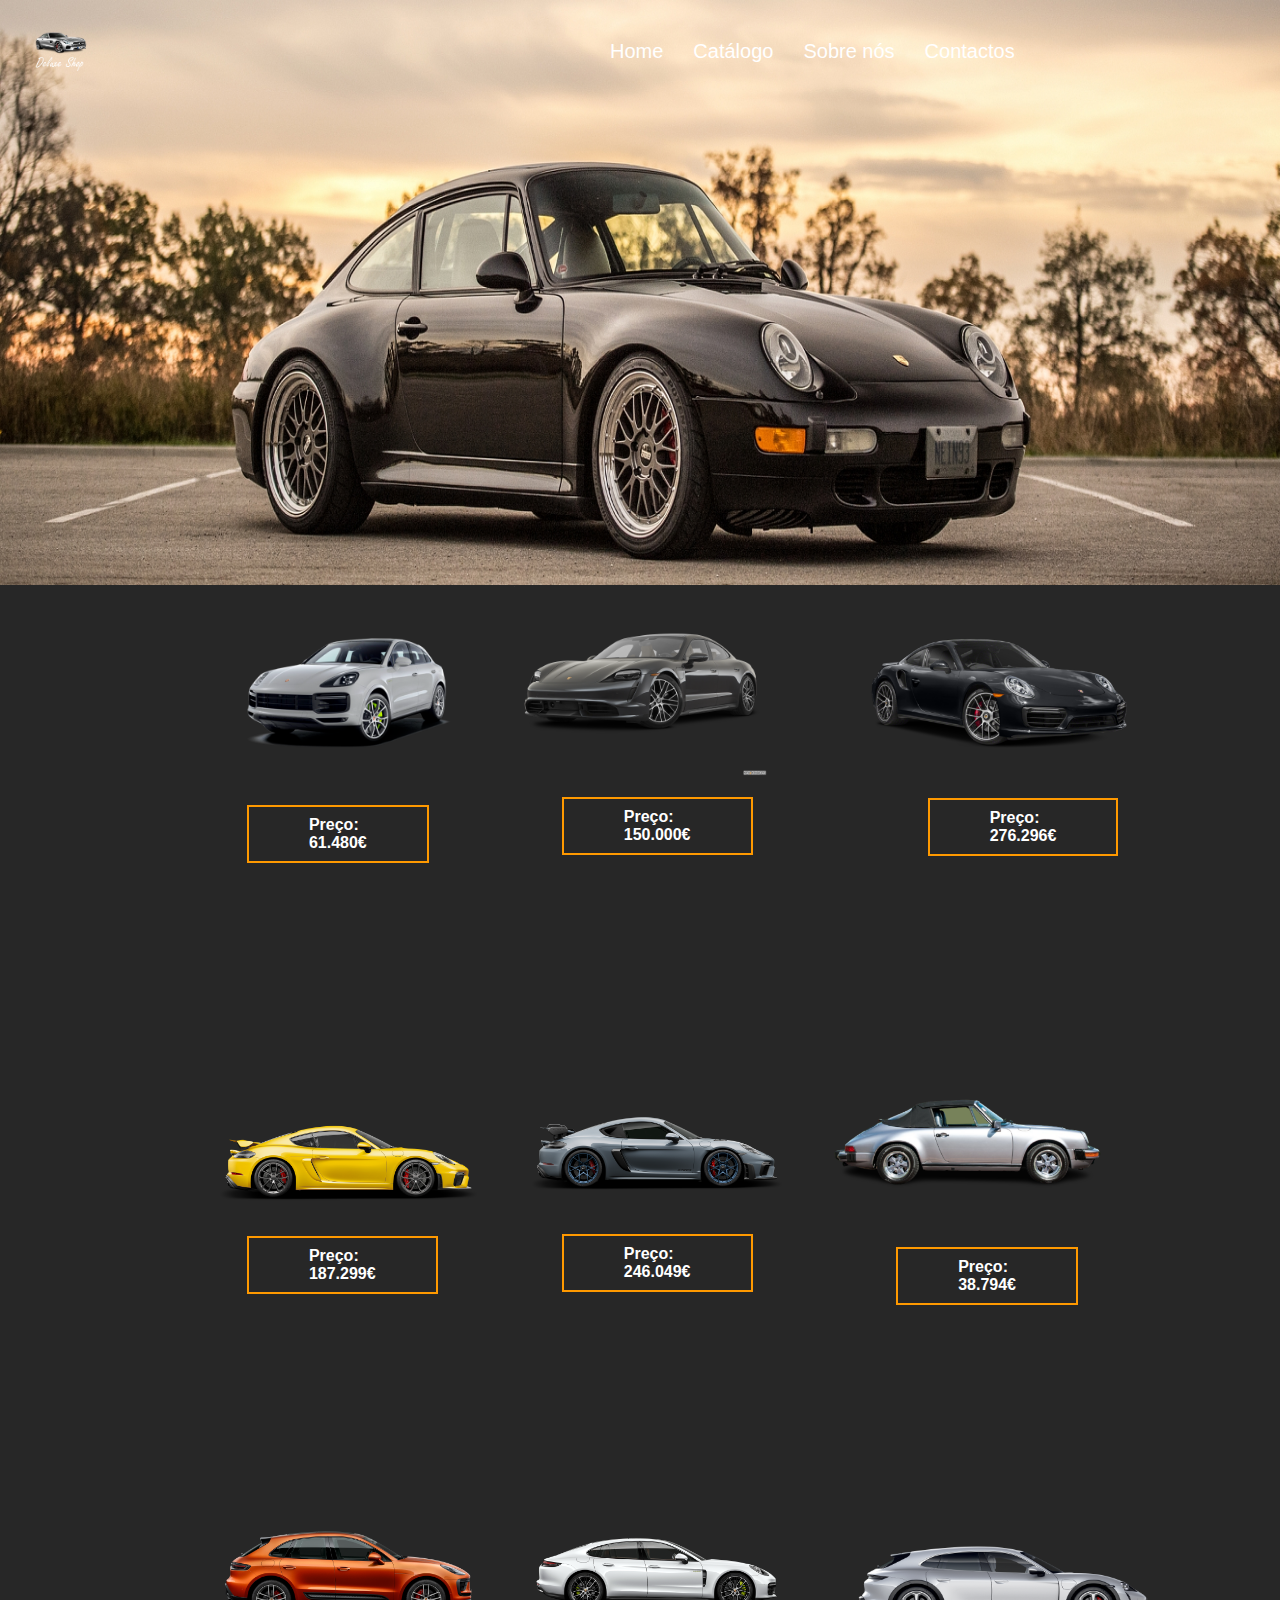
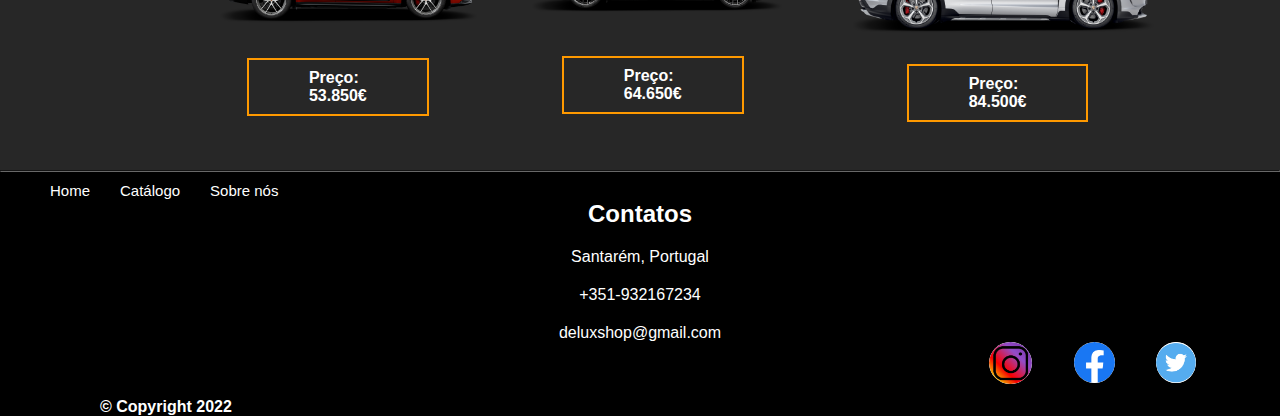
<file: catalogoporche.html>
<!DOCTYPE html>
<html lang="en">

<head>
    <meta charset="UTF-8">
    <meta http-equiv="X-UA-Compatible" content="IE=edge">
    <meta name="viewport" content="width=device-width, initial-scale=1.0">
    <link rel="stylesheet" href="style/catalogoporche.css">
    <link rel="stylesheet" href="style/mobilecatalogos.css">
    <title>Porche</title>
</head>

<body>
    <header>
        <a href="index.html"><img class="logo" src="./imgsobre/logotipo.png"></a>

        <div class="imgfundo">

            <img src="imgporche/walpaperporche.jpg" />

        </div>

        <nav>
            <ul>
                <li><a href="index.html">Home</a></li>
                <li><a href="catalogo.html">Catálogo</a></li>
                <li><a href="Sobre.html">Sobre nós</a></li>
                <li><a href="#contatos">Contactos</a></li>
            </ul>
        </nav>
    </header>

    <main>
        <div class="carros">


            <div class="carrosporche">
                <div class="n1">

                    <img src="imgporche/porchecayene.png">
                    <a href="veiculos.html" class="botao">Preço:<br>61.480€</a>
                </div>
                <div class="n2">
                    <img src="imgporche/porchetaycan.png">
                    <a href="veiculos.html" class="botao">Preço:<br>150.000€</a>
                </div>
                <div class="n3">
                    <img src="imgporche/Porsche-911-Turbo.png">
                    <a href="veiculos.html" class="botao">Preço:<br>276.296€</a>
                </div>
            </div>
            <div class="carrosporche">
                <div class="n4">
                    <img src="imgporche/718.png">
                    <a href="veiculos.html" class="botao">Preço:<br>187.299€</a>
                </div>
                <div class="n5">
                    <img src="imgporche/8cayan.png">
                    <a href="veiculos.html" class="botao">Preço:<br>246.049€</a>
                </div>
                <div class="n6">
                    <img src="imgporche/911 old.png">
                    <a href="veiculos.html" class="botao">Preço:<br>38.794€</a>
                </div>
            </div>
            <div class="carrosporche">
                <div class="n7">
                    <img src="imgporche/macan.png">
                    <a href="carro1.html" class="botao">Preço:<br>53.850€</a>
                </div>
                <div class="n8">
                    <img src="imgporche/panamera.png">
                    <a href="veiculos.html" class="botao">Preço:<br>64.650€</a>
                </div>
                <div class="n9">
                    <img src="imgporche/porsche-taycan4.png">
                    <a href="veiculos.html" class="botao">Preço:<br>84.500€</a>
                </div>
            </div>


        </div>
    </main>
    <hr>
    <footer>

        <ul class="ulfooter">
            <li><a href="index.html">Home</a></li>
            <li><a href="catalogo.html">Catálogo</a></li>
            <li><a href="Sobre.html">Sobre nós</a></li>
        </ul>




        <div class="contatos" id="contatos">
            <h2>Contatos</h2>
            <p>Santarém, Portugal</p>
            <p>+351-932167234</p>
            <p>deluxshop@gmail.com</p>

        </div>






        <div class="icones">

            <a href="https://www.instagram.com/" target="_blank" rel="noopener noreferrer"><img
                    src="./imgsobre/Imagem 7.png" alt="icone facebook"></a>

            <a href="https://facebook.com" target="_blank" rel="noopener noreferrer"><img src="./imgsobre/Imagem 8.png"
                    alt="icone instagram"></a>

            <a href="https://twitter.com/?lang=pt_pt" target="_blank" rel="noopener noreferrer"><img
                    src="./imgsobre/Imagem 9.png" alt="icone twitter"></a>

        </div>


    </footer>
    <div class="copy">
        <p>&copy; Copyright 2022</p>
    </div>
</body>

</html>
</file>
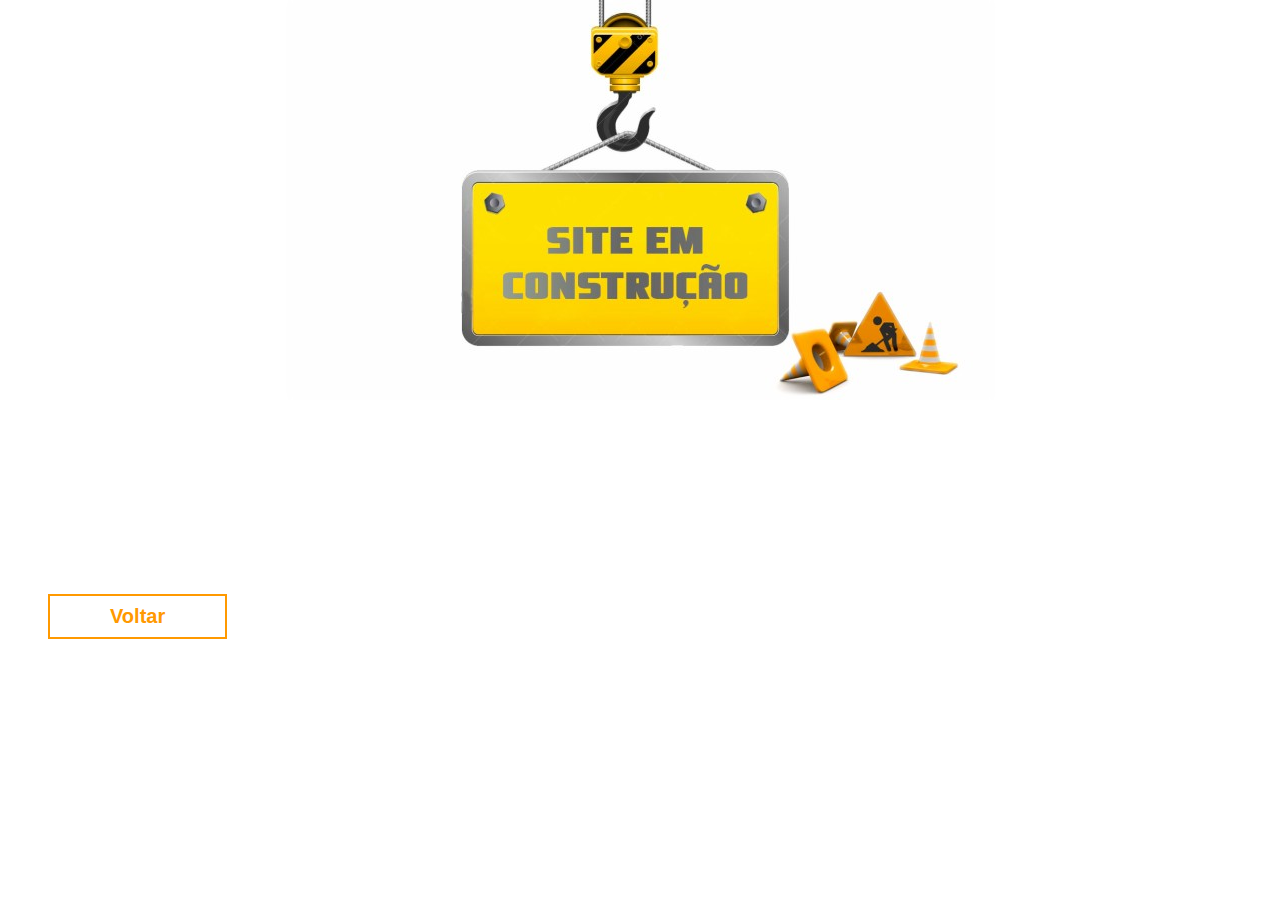
<file: veiculos.html>
<!DOCTYPE html>
<html lang="en">

<head>
    <meta charset="UTF-8">
    <meta http-equiv="X-UA-Compatible" content="IE=edge">
    <meta name="viewport" content="width=device-width, initial-scale=1.0">
    <title>Em construção</title>
    <style>
        * {
            margin: 0;
            padding: 0;
            box-sizing: border-box;
            font-family: 'Roboto', sans-serif;

        }

        a {
            display: inline-block;
            padding: 9px 60px;
            font-weight: bold;
            font-size: 20px;
            background: none;
            box-shadow: 0 0 0 2px #FF9900;
            margin-top: 15%;
            margin-left: 50px;
            text-decoration: none;
            color: #FF9900;

        }

        .imagem {
            text-align: center;
        }
    </style>
</head>

<body>

    <div class="imagem">
        <img src="/construçao.jpg">
    </div>
    <a href="index.html">Voltar</a>
</body>

</html>
</file>
<file: style/index.css>
* {
    margin: 0;
    padding: 0;
    box-sizing: border-box;
    font-family: 'Roboto', sans-serif;
    scroll-behavior: smooth;
}

body {
    background-color: #272727;
    width: 100%;


}

header {
    display: flex;
    padding: 20px 30px;
    align-items: center;


}




.logo {
    width: 10%;

}

nav ul {
    display: flex;
    list-style: none;

}

nav ul li a {
    text-decoration: none;
    color: #ffff;
    font-size: 20px;
    margin-right: 30px;
}

nav ul li a:hover {
    text-decoration: underline;
    color: #FF9900;
}

.fundo img {
    position: absolute;
    top: 0;
    left: 0;
    z-index: -1;
    width: 100%;
    height: 95%;
    min-width: 0;


}


.carrot p {
    margin-top: 400px;
    text-align: left;
    width: 50%;
    font-size: 30px;
    color: #ffff;
    font-family: Cambria, Cochin, Georgia, Times, 'Times New Roman', serif;

}

.compraragr {
    margin-left: 40px;
}

.compraragr .botao {
    display: inline-block;
    padding: 9px 25px;
    font-weight: bold;
    font-size: 19px;
    background: none;
    box-shadow: 0 0 0 2px #FF9900;
    margin-top: 10px;
    text-decoration: none;
    color: white;

}

/* NOVIDADES */

.novidades {
    width: 75%;
    margin: 15% auto;
}

.novidades h1 {
    font-size: 50px;
    margin: 30px 0;
    color: #ffff;
    text-align: center;

}

.novidades p {
    font-size: 20px;
    line-height: 30px;
    text-align: justify;
    color: #ffff;
    float: left;
}

.novidades a {
    display: inline-block;
    padding: 9px 25px;
    font-weight: bold;
    font-size: 19px;
    background: none;
    box-shadow: 0 0 0 2px #FF9900;
    margin-top: 10px;
    text-decoration: none;
    color: white;
    float: right;
}

.veiculosnov {
    display: flex;
}

.veiculosnov img {
    padding-top: 100px;
    width: 90%;
    align-items: center;
    padding-left: 10px;
}

.veiculosnov .n1 img {
    margin: 20px;
}

.veiculosnov .n1 a {
    display: inline-block;
    padding: 9px 60px;
    font-weight: bold;
    font-size: 19px;
    background: none;
    box-shadow: 0 0 0 2px #FF9900;
    margin-top: 10px;
    margin-left: 50px;
    text-decoration: none;
    color: white;
}


.veiculosnov .n2 img {
    margin: 25px;
}

.veiculosnov .n2 a {
    display: inline-block;
    padding: 9px 60px;
    font-weight: bold;
    font-size: 19px;
    background: none;
    box-shadow: 0 0 0 2px #FF9900;
    margin-top: 15px;
    margin-left: 50px;
    text-decoration: none;
    color: white;
}

.veiculosnov .n3 {
    padding-left: 15px;
}

.veiculosnov .n3 a {
    display: inline-block;
    padding: 9px 60px;
    font-weight: bold;
    font-size: 19px;
    background: none;
    box-shadow: 0 0 0 2px #FF9900;
    margin-top: 2px;
    margin-left: 50px;
    text-decoration: none;
    color: white;
}

/* TEXTO */
.ttexto h2 {
    padding-top: 150px;
    text-align: center;
    color: #ffff;
}

.texto .titulostexto {
    display: flex;
    margin-left: 100px;
}

.texto h3 {
    padding: 100px;
    text-align: center;
    color: #ffff;
}

.texto .textos {
    display: flex;
}

.texto .textos p {
    margin-top: -40px;
    padding-left: 100px;
    margin-left: 85px;
    color: #ffff;
}

/* TOP VENDAS */

.topvendas {
    width: 75%;
    margin: 15% auto;
}

.topvendas h1 {
    font-size: 50px;
    margin: 30px 0;
    color: #ffff;
    text-align: center;

}

.topvendas p {
    font-size: 20px;
    line-height: 30px;
    text-align: justify;
    color: #ffff;
    float: left;
}

.topvendas a {
    display: inline-block;
    padding: 9px 25px;
    font-weight: bold;
    font-size: 19px;
    background: none;
    box-shadow: 0 0 0 2px #FF9900;
    margin-top: 10px;
    text-decoration: none;
    color: white;
    float: right;
}

.veiculostop {
    display: flex;
}

.veiculostop img {
    padding-top: 100px;
    width: 90%;
    align-items: center;
    padding-left: 10px;
}

.veiculostop .t1 {
    padding-top: 43px;
}

.veiculostop .t1 img {
    margin: 20px;
}

.veiculostop .t1 a {
    display: inline-block;
    padding: 9px 60px;
    font-weight: bold;
    font-size: 19px;
    background: none;
    box-shadow: 0 0 0 2px #FF9900;
    margin-top: 10px;
    margin-left: 50px;
    text-decoration: none;
    color: white;
}


.veiculostop .t2 {
    padding-top: 4px;
    padding-left: 40px;
}

.veiculostop .t2 img {
    margin: 25px;

}


.veiculostop .t2 a {
    display: inline-block;
    padding: 9px 60px;
    font-weight: bold;
    font-size: 19px;
    background: none;
    box-shadow: 0 0 0 2px #FF9900;
    margin-top: -10px;
    margin-left: 50px;
    text-decoration: none;
    color: white;
}

.veiculostop .t3 {
    padding-left: 25px;
    padding-top: 50px;
}

.veiculostop .t3 img {
    width: 120%;
}


.veiculostop .t3 a {
    display: inline-block;
    padding: 9px 60px;
    font-weight: bold;
    font-size: 19px;
    background: none;
    box-shadow: 0 0 0 2px #FF9900;
    margin-top: 10px;
    margin-left: 50px;
    text-decoration: none;
    color: white;
}


/* MARCAS */

.topmarcas {
    width: 75%;
    margin: 15% auto;
}

.topmarcas h1 {
    font-size: 50px;
    margin: 30px 0;
    color: #ffff;
    text-align: center;

}

.topmarcas p {
    font-size: 20px;
    line-height: 30px;
    text-align: justify;
    color: #ffff;
    float: left;
}

.topmarcas a {
    display: inline-block;
    padding: 9px 25px;
    font-size: 19px;
    background: none;
    box-shadow: 0 0 0 2px #FF9900;
    margin-top: 10px;
    text-decoration: none;
    color: white;
    float: right;
}

.marcas {
    display: flex;
}

.marcas img {
    padding-top: 100px;
    width: 90%;
    align-items: center;
}

.marcas .m1 {
    margin-left: -50px;
    padding-top: 20px;
}

.marcas .m1 img {
    width: 180px;
}

.marcas .m1 a {
    display: inline-block;
    padding: 9px 25px;
    font-size: 19px;
    background: none;
    box-shadow: 0 0 0 2px #FF9900;
    margin-top: 10px;
    text-decoration: none;
    color: white;
}


.marcas .m2 {
    margin-left: 120px;
    margin-top: 4%;
}

.marcas .m2 img {
    width: 250px;
    margin: 25px;
    margin-left: -35px;

}


.marcas .m2 a {
    display: inline-block;
    padding: 9px 25px;
    font-size: 19px;
    background: none;
    box-shadow: 0 0 0 2px #FF9900;
    margin-top: -10px;
    text-decoration: none;
    color: white;
}

.marcas .m3 {
    margin-left: 90px;
}

.marcas .m3 img {
    margin-left: -70px;
    margin-top: 30px;
    width: 300px;
}


.marcas .m3 a {
    display: inline-block;
    padding: 9px 25px;
    font-size: 19px;
    background: none;
    box-shadow: 0 0 0 2px #FF9900;
    margin-top: 10px;
    text-decoration: none;
    color: white;
}

/* footer */
hr {
    margin-top: 50px;
    border-color: #686868;
}

.copy p {
    text-align: left;
    background-color: black;
    color: #ffff;
    padding-left: 100px;
    font-weight: bold;
}

footer {
    justify-content: space-between;
    align-items: center;
    padding: 10px 50px;
    background-color: black;
    color: white;
}


footer a img {
    width: 50%;
    margin-left: 5px;
    background-color: white;
    border-radius: 50%;
}

footer .icones {
    display: flex;
    justify-content: flex-end;
}

.contatos {
    text-align: center;

}



.contatos p {
    margin-top: 20px;

}

.ulfooter {
    display: flex;
    list-style: none;
    /* margin-top: 5px; */
}

.ulfooter li a {
    text-decoration: none;
    color: #ffff;
    font-size: 15px;
    margin-right: 30px;

}
</file>
<file: style/mobile.css>
@media(max-width:580px) {



    .fundo img {
        height: 50%;
    }

    .veiculosnov {
        display: inline-block;
    }

    .texto {
        display: inline-block;
    }


    .veiculostop {
        display: inline-block;
    }


    .marcas {
        display: inline-block;
    }


    footer .contatos {
        padding-top: 10%;
    }

    footer .icones {
        padding-top: 10%;
    }
}
</file>
<file: style/carros.css>
* {
    margin: 0;
    padding: 0;
    box-sizing: border-box;
    font-family: 'Roboto', sans-serif;
    scroll-behavior: smooth;
}

body {
    background-color: #272727;
    width: 100%;


}

header {
    display: flex;
    padding: 20px 30px;
    align-items: center;


}




.logo {
    width: 10%;

}

nav ul {
    display: flex;
    list-style: none;

}

nav ul li a {
    text-decoration: none;
    color: #ffff;
    font-size: 20px;
    margin-right: 30px;
}

nav ul li a:hover {
    text-decoration: underline;
    color: #FF9900;
}

.fundo img {
    position: absolute;
    top: 0;
    left: 0;
    z-index: -1;
    width: 100%;
    height: 95%;
    min-width: 0;


}


.carrot p {
    margin-top: 400px;
    text-align: left;
    width: 50%;
    font-size: 30px;
    color: #ffff;
    font-family: Cambria, Cochin, Georgia, Times, 'Times New Roman', serif;

}

.compraragr {
    margin-left: 40px;
}

.compraragr .botao {
    display: inline-block;
    padding: 9px 25px;
    font-weight: bold;
    font-size: 19px;
    background: none;
    box-shadow: 0 0 0 2px #FF9900;
    margin-top: 10px;
    text-decoration: none;
    color: white;

}

/* especificaçoes */
.specs {
    margin-left: 5%;
}

.specs .detalhes {

    display: inline-block;
    padding: 9px 300px;
    font-size: 19px;
    box-shadow: 0 0 0 2px #FF9900;
    margin-top: 20%;
    color: white;
    margin-left: 20%;

}

.spec1 p {
    display: inline-block;
    color: #ffff;
    padding-left: 60px;
    margin-top: 15px;
    margin-bottom: 15px;
    margin-left: 17%;

}

.specs hr {
    width: 51%;
    margin-left: 295px;
    border-color: #FF9900;
}

.spec2 p {
    display: inline-block;
    color: #ffff;
    padding-left: 100px;
    margin-top: 15px;
    margin-bottom: 15px;
    margin-left: 15%;

}

.spec3 p {
    display: inline-block;
    color: #ffff;
    padding-left: 60px;
    margin-top: 15px;
    margin-bottom: 15px;
    margin-left: 17%;

}

.spec4 p {
    display: inline-block;
    color: #ffff;
    padding-left: 100px;
    margin-top: 15px;
    margin-bottom: 15px;
    margin-left: 15%;

}

.spec5 p {
    display: inline-block;
    color: #ffff;
    padding-left: 100px;
    margin-top: 15px;
    margin-bottom: 15px;
    margin-left: 15%;

}

/* descricao */
.descricao h1 {
    margin-top: 10%;
    margin-bottom: 2%;
    text-align: center;
    color: #ffff;
}

.descricao p {
    text-align: left;
    margin: 10px 300px;
    color: #ffff;
}

/* interior */

.interior h2 {
    text-align: center;
    color: #ffff;
    margin-top: 150px
}

.interior p {
    text-align: left;
    margin-top: 6%;
    margin-left: 55%;
    margin-right: 15%;
    color: #ffff;
}



.interior img {
    width: 30%;
    height: 100%;
    float: left;
    margin-left: 20%;
    margin-top: 2%;
}

/* exterior */
.exterior {
    display: inline-block;
}

.exterior h2 {
    text-align: center;
    color: #ffff;
    margin-top: 10%;
}

.exterior p {
    text-align: left;
    margin-top: 10%;
    margin-left: 20%;
    margin-right: 50%;
    color: #ffff;
}



.exterior img {
    width: 33%;
    margin-right: 15%;
    margin-top: 4%;
    float: right;

}

.preco {
    display: inline-block;
    padding-left: 20px;
    margin: 10%;
    margin-left: 450px;
    font-size: 19px;
    box-shadow: 0 0 0 2px #FF9900;
    color: white;
}

.preco h3 {
    text-align: center;
    font-size: 35px;
    padding-top: 2%;
    padding-right: 50%;
}

.preco h4 {
    font-size: 20px;
    text-align: center;
    padding-right: 50%;
}

button {
    float: right;
    padding: 10px 30px;
    font-size: 20px;
    border: none;
    background: #FF9900;
    color: #fff;
    margin-right: 10px;
    margin-left: 500px;
    margin-bottom: 10px;
    margin-top: -60px;
    cursor: pointer;

}

.imagem img {
    margin-top: 5%;
    width: 100%;
    height: 100%;
}

/* footer */
.footerhr hr {
    margin-top: 50px;
    border-color: #686868;
}

.copy p {
    text-align: left;
    background-color: black;
    color: #ffff;
    padding-left: 100px;
    font-weight: bold;
}

footer {
    justify-content: space-between;
    align-items: center;
    padding: 10px 50px;
    background-color: black;
    color: white;
}


footer a img {
    width: 50%;
    margin-left: 5px;
    background-color: white;
    border-radius: 50%;
}

footer .icones {
    display: flex;
    justify-content: flex-end;
}

.contatos {
    text-align: center;

}



.contatos p {
    margin-top: 20px;

}

.ulfooter {
    display: flex;
    list-style: none;
}

.ulfooter li a {
    text-decoration: none;
    color: #ffff;
    font-size: 15px;
    margin-right: 30px;

}
</file>
<file: style/catalogo.css>
* {
    margin: 0;
    padding: 0;
    box-sizing: border-box;
    font-family: 'Roboto', sans-serif;
    scroll-behavior: smooth;

}

body {
    background-color: #272727;
    width: 100%;
}


header {
    display: flex;
    padding: 20px 30px;
    align-items: center;

}

.imgfundo img {
    position: absolute;
    top: 0;
    left: 0;
    z-index: -1;
    width: 100%;
    height: 80%;
    min-width: 0;
}

.logo {
    width: 10%;
    border-radius: 10px;
}

nav ul {
    display: flex;
    list-style: none;

}

nav ul li a {
    text-decoration: none;
    color: #ffff;
    font-size: 20px;
    margin-right: 30px;
}

nav ul li a:hover {
    text-decoration: underline;
    color: #FF9900;
}


/* catalogo mercedes*/
.mercedes {
    width: 75%;
    margin: 40% auto;
}

.mercedes h1 {
    font-size: 50px;
    margin: 30px 0;
    color: #ffff;
    text-align: center;

}

.mercedes p {
    font-size: 20px;
    line-height: 30px;
    text-align: justify;
    color: #ffff;
    float: left;
}

.mercedes a {
    display: inline-block;
    padding: 9px 25px;
    font-weight: bold;
    font-size: 19px;
    background: none;
    box-shadow: 0 0 0 2px #FF9900;
    margin-top: 10px;
    text-decoration: none;
    color: white;
    float: right;
}

.carrosmercedes {
    display: flex;
}

.carrosmercedes img {
    padding-top: 100px;
    width: 90%;
    align-items: center;
    padding-left: 5%;
}


.carrosmercedes .n1 img {
    margin-left: 20px;
    width: 80%;
}



.carrosmercedes .n1 a {
    display: inline-block;
    padding: 9px 60px;
    font-weight: bold;
    font-size: 19px;
    background: none;
    box-shadow: 0 0 0 2px #FF9900;
    margin-top: 10px;
    margin-left: 50px;
    text-decoration: none;
    color: white;
}

.carrosmercedes .n2 {
    padding-right: 70px;
    margin-top: -5%;
}


.carrosmercedes .n2 img {
    margin: 4px;
    width: 140%;
}

.carrosmercedes .n2 a {
    display: inline-block;
    padding: 9px 60px;
    font-weight: bold;
    font-size: 19px;
    background: none;
    box-shadow: 0 0 0 2px #FF9900;
    margin-top: 15px;
    margin-left: 50px;
    text-decoration: none;
    color: white;
}



.carrosmercedes .n3 img {
    width: 150%;
    margin-left: -10px;

}

.carrosmercedes .n3 a {
    display: inline-block;
    padding: 9px 60px;
    font-weight: bold;
    font-size: 19px;
    background: none;
    box-shadow: 0 0 0 2px #FF9900;
    margin-top: 2px;
    margin-left: 80px;
    text-decoration: none;
    color: white;
}

/* catalogo lambo */
.lamborghini {
    width: 75%;
    margin: 10% auto;
}

.lamborghini h1 {
    font-size: 50px;
    margin: 30px 0;
    color: #ffff;
    text-align: center;

}

.lamborghini p {
    font-size: 20px;
    line-height: 30px;
    text-align: justify;
    color: #ffff;
    float: left;
}

.lamborghini a {
    display: inline-block;
    padding: 9px 25px;
    font-weight: bold;
    font-size: 19px;
    background: none;
    box-shadow: 0 0 0 2px #FF9900;
    margin-top: 10px;
    text-decoration: none;
    color: white;
    float: right;
}

.carrosLamborghini {
    display: flex;
}

.carrosLamborghini img {
    padding-top: 100px;
    width: 90%;
    align-items: center;
    padding-left: 10px;
}

.carrosLamborghini .n1 {
    margin-top: 2%;
}

.carrosLamborghini .n1 img {
    margin: 20px;
}

.carrosLamborghini .n1 a {
    display: inline-block;
    padding: 9px 60px;
    font-weight: bold;
    font-size: 19px;
    background: none;
    box-shadow: 0 0 0 2px #FF9900;
    margin-top: 10px;
    margin-left: 50px;
    text-decoration: none;
    color: white;
}

.carrosLamborghini .n2 {
    margin-top: -10%;
    padding-left: 10%;
}

.carrosLamborghini .n2 img {
    margin: 25px;
    width: 100%;
}

.carrosLamborghini .n2 a {
    display: inline-block;
    padding: 9px 60px;
    font-weight: bold;
    font-size: 19px;
    background: none;
    box-shadow: 0 0 0 2px #FF9900;
    margin-top: 15px;
    margin-left: 50px;
    text-decoration: none;
    color: white;
}

.carrosLamborghini .n3 {
    margin-left: 10%;
    margin-top: 1%;

}

.carrosLamborghini .n3 img {
    width: 110%;

}

.carrosLamborghini .n3 a {
    display: inline-block;
    padding: 9px 60px;
    font-weight: bold;
    font-size: 19px;
    background: none;
    box-shadow: 0 0 0 2px #FF9900;

    margin-left: 50px;
    text-decoration: none;
    color: white;
}

/* catalogo porche */
.porche {
    width: 75%;
    margin: 10% auto;
}

.porche h1 {
    font-size: 50px;
    margin: 30px 0;
    color: #ffff;
    text-align: center;

}

.porche p {
    font-size: 20px;
    line-height: 30px;
    text-align: justify;
    color: #ffff;
    float: left;
}

.porche a {
    display: inline-block;
    padding: 9px 25px;
    font-weight: bold;
    font-size: 19px;
    background: none;
    box-shadow: 0 0 0 2px #FF9900;
    margin-top: 10px;
    text-decoration: none;
    color: white;
    float: right;
}

.carrosporche {
    display: flex;
}

.carrosporche img {
    padding-top: 100px;
    align-items: center;
    padding-left: 10px;
}



.carrosporche .n1 img {
    margin-left: 30px;
    width: 100%;
}

.carrosporche .n1 a {
    display: inline-block;
    padding: 9px 60px;
    font-weight: bold;
    font-size: 19px;
    background: none;
    box-shadow: 0 0 0 2px #FF9900;
    margin-left: 50px;
    text-decoration: none;
    color: white;
}

.carrosporche .n2 {
    margin-left: 14%;
    margin-top: -4%;
}

.carrosporche .n2 img {
    margin: 25px;
    width: 90%;
}

.carrosporche .n2 a {
    display: inline-block;
    padding: 9px 60px;
    font-weight: bold;
    font-size: 19px;
    background: none;
    box-shadow: 0 0 0 2px #FF9900;
    margin-left: 50px;
    text-decoration: none;
    color: white;
}

.carrosporche .n3 {
    margin-left: 15%;
}

.carrosporche .n3 img {
    width: 110%;
}


.carrosporche .n3 a {
    display: inline-block;
    padding: 9px 60px;
    font-weight: bold;
    font-size: 19px;
    background: none;
    box-shadow: 0 0 0 2px #FF9900;
    margin-top: 2px;
    margin-left: 20px;
    text-decoration: none;
    color: white;
}

/* catalogo audi */
.audi {
    width: 75%;
    margin: 10% auto;
}

.audi h1 {
    font-size: 50px;
    margin: 30px 0;
    color: #ffff;
    text-align: center;

}

.audi p {
    font-size: 20px;
    line-height: 30px;
    text-align: justify;
    color: #ffff;
    float: left;
}

.audi a {
    display: inline-block;
    padding: 9px 25px;
    font-weight: bold;
    font-size: 19px;
    background: none;
    box-shadow: 0 0 0 2px #FF9900;
    margin-top: 10px;
    text-decoration: none;
    color: white;
    float: right;
}

.carrosaudi {
    display: flex;
}

.carrosaudi img {
    padding-top: 100px;
    align-items: center;
}

.carrosaudi .n1 img {
    margin: 20px;
    width: 140%;
}

.carrosaudi .n1 a {
    display: inline-block;
    padding: 9px 60px;
    font-weight: bold;
    font-size: 19px;
    background: none;
    box-shadow: 0 0 0 2px #FF9900;
    margin-top: 10px;
    margin-left: 50px;
    text-decoration: none;
    color: white;
}

.carrosaudi .n2 {
    padding-left: 15%;
}

.carrosaudi .n2 img {
    margin: 25px;
    width: 100%;
}

.carrosaudi .n2 a {
    display: inline-block;
    padding: 9px 60px;
    font-weight: bold;
    font-size: 19px;
    background: none;
    box-shadow: 0 0 0 2px #FF9900;
    margin-top: 15px;
    margin-left: 50px;
    text-decoration: none;
    color: white;
}

.carrosaudi .n3 {
    margin-top: 7%;
    margin-left: 15%;
}

.carrosaudi .n3 img {
    width: 110%;
}

.carrosaudi .n3 a {
    display: inline-block;
    padding: 9px 60px;
    font-weight: bold;
    font-size: 19px;
    background: none;
    box-shadow: 0 0 0 2px #FF9900;
    margin-top: 2px;
    margin-left: 50px;
    text-decoration: none;
    color: white;
}

/* catalogo bentley */

.bentley {
    width: 75%;
    margin: 10% auto;
}

.bentley h1 {
    font-size: 50px;
    margin: 30px 0;
    color: #ffff;
    text-align: center;

}

.bentley p {
    font-size: 20px;
    line-height: 30px;
    text-align: justify;
    color: #ffff;
    float: left;
}

.bentley a {
    display: inline-block;
    padding: 9px 25px;
    font-weight: bold;
    font-size: 19px;
    background: none;
    box-shadow: 0 0 0 2px #FF9900;
    margin-top: 10px;
    text-decoration: none;
    color: white;
    float: right;
}

.carrosbentley {
    margin-top: 5%;
    display: flex;
}

.carrosbentley img {
    padding-top: 100px;
    align-items: center;

}


.carrosbentley .n1 {
    margin-left: 3%;
}

.carrosbentley .n1 img {
    width: 150%;
    margin-left: -50px;
}

.carrosbentley .n1 a {
    display: inline-block;
    padding: 9px 60px;
    font-weight: bold;
    font-size: 19px;
    background: none;
    box-shadow: 0 0 0 2px #FF9900;
    margin-top: 10px;
    text-decoration: none;
    color: white;
}

.carrosbentley .n2 {
    padding-left: 15%;
    margin-top: -1%;
}

.carrosbentley .n2 img {
    margin: 25px;
    width: 80%;
    margin-left: 25%;
}

.carrosbentley .n2 a {
    display: inline-block;
    padding: 9px 60px;
    font-weight: bold;
    font-size: 19px;
    background: none;
    box-shadow: 0 0 0 2px #FF9900;
    margin-top: 15px;
    margin-left: 50px;
    text-decoration: none;
    color: white;
}

.carrosbentley .n3 {
    padding-left: 15%;
}

.carrosbentley .n3 img {
    width: 110%;
}

.carrosbentley .n3 a {
    display: inline-block;
    padding: 9px 60px;
    font-weight: bold;
    font-size: 19px;
    background: none;
    box-shadow: 0 0 0 2px #FF9900;
    margin-top: 2px;
    margin-left: 50px;
    text-decoration: none;
    color: white;
}


/* footer */
hr {
    margin-top: 50px;
    border-color: #686868;
}

.copy p {
    text-align: left;
    background-color: black;
    color: #ffff;
    padding-left: 100px;
    font-weight: bold;
}

footer {

    justify-content: space-between;
    align-items: center;
    padding: 10px 50px;
    background-color: black;
    color: white;
}


footer a img {
    width: 50%;
    margin-left: 5px;
    background-color: white;
    border-radius: 50%;
}

footer .icones {
    display: flex;
    justify-content: flex-end;
}

.contatos {
    text-align: center;

}



.contatos p {
    margin-top: 20px;

}

.ulfooter {
    display: flex;
    list-style: none;
    /* margin-top: 5px; */
}

.ulfooter li a {
    text-decoration: none;
    color: #ffff;
    font-size: 15px;
    margin-right: 30px;

}
</file>
<file: style/mobilecatalogo.css>
@media(max-width:580px) {
    .imgfundo img {
        height: 30%;
        padding-bottom: 10%;
    }

    .carrosmercedes {
        display: inline-block;
        padding-right: 15%;
    }

    .carrosLamborghini {
        display: inline-block;
        padding-right: 15%;
    }

    .carrosporche {
        display: inline-block;
        padding-right: 15%;
    }

    .carrosaudi {
        display: inline-block;
        padding-right: 20%;
    }

    .carrosbentley {
        display: inline-block;
        padding-right: 30%;
    }


    footer .contatos {
        padding-top: 10%;
    }

    footer .icones {
        padding-top: 10%;
    }

}
</file>
<file: style/catalogoaudi.css>
* {
    margin: 0;
    padding: 0;
    box-sizing: border-box;
    font-family: 'Roboto', sans-serif;
    scroll-behavior: smooth;

}

body {
    background-color: #272727;
    width: 100%;
}


header {
    display: flex;
    padding: 20px 30px;
    align-items: center;

}

.imgfundo img {
    position: absolute;
    top: 0;
    left: 0;
    z-index: -1;
    width: 100%;
    height: 65%;
    min-width: 0;
}

.logo {
    width: 10%;
    border-radius: 10px;
}

nav ul {
    display: flex;
    list-style: none;

}

nav ul li a {
    text-decoration: none;
    color: #ffff;
    font-size: 20px;
    margin-right: 30px;
}

nav ul li a:hover {
    text-decoration: underline;
    color: #FF9900;
}

.carros {
    margin-top: 25%;
}



.carrosaudi {
    display: flex;
    margin-left: 18%;
}

.carrosaudi img {
    padding-top: 150px;
    width: 90%;
    align-items: center;
    padding-left: 5%;
}

.carrosaudi .n1 {
    width: 35%;
    margin-left: -7%;
    margin-top: 2%;
}





.carrosaudi .n1 a {
    display: inline-block;
    padding: 9px 60px;
    font-weight: bold;
    font-size: 16px;
    background: none;
    box-shadow: 0 0 0 2px #FF9900;
    margin-top: 10px;
    margin-left: 50px;
    text-decoration: none;
    color: white;
}

.carrosaudi .n2 {
    padding-right: 70px;
    width: 35%;
}


.carrosaudi .n2 img {
    margin: 4px;
    margin-left: -5%;
}

.carrosaudi .n2 a {
    display: inline-block;
    padding: 9px 60px;
    font-weight: bold;
    font-size: 16px;
    background: none;
    box-shadow: 0 0 0 2px #FF9900;
    margin-top: 15px;
    margin-left: 50px;
    text-decoration: none;
    color: white;
}


.carrosaudi .n3 {
    width: 30%;
    margin-top: 3%;
    margin-left: -3%;

}



.carrosaudi .n3 a {
    display: inline-block;
    padding: 9px 60px;
    font-weight: bold;
    font-size: 16px;
    background: none;
    box-shadow: 0 0 0 2px #FF9900;
    margin-top: 2px;
    margin-left: 80px;
    text-decoration: none;
    color: white;
}

.carrosaudi .n4 {
    width: 35%;
    margin-left: -8%;
    margin-top: 6%;
}




.carrosaudi .n4 a {
    display: inline-block;
    padding: 9px 60px;
    font-weight: bold;
    font-size: 16px;
    background: none;
    box-shadow: 0 0 0 2px #FF9900;
    margin-top: 10px;
    margin-left: 50px;
    text-decoration: none;
    color: white;
}

.carrosaudi .n5 {
    margin-top: 1%;
    padding-right: 70px;
    width: 22%;
    margin-left: 3%;
}


.carrosaudi .n5 img {
    margin: 4px;
    width: 140%;
}

.carrosaudi .n5 a {
    display: inline-block;
    padding: 9px 60px;
    font-weight: bold;
    font-size: 16px;
    background: none;
    box-shadow: 0 0 0 2px #FF9900;
    margin-top: 15px;
    margin-left: 50px;
    text-decoration: none;
    color: white;
}


.carrosaudi .n6 {
    width: 45%;
    margin-left: 10%;
    margin-top: 3%;

}

.carrosaudi .n6 img {
    margin-left: -7%;

}



.carrosaudi .n6 a {
    display: inline-block;
    padding: 9px 60px;
    font-weight: bold;
    font-size: 16px;
    background: none;
    box-shadow: 0 0 0 2px #FF9900;
    margin-top: 2px;
    margin-left: 100px;
    text-decoration: none;
    color: white;
}

.carrosaudi .n7 {
    margin-left: -9%;
    width: 40%;

}

.carrosaudi .n7 img {
    margin-left: -15%;
}





.carrosaudi .n7 a {
    display: inline-block;
    padding: 9px 60px;
    font-weight: bold;
    font-size: 16px;
    background: none;
    box-shadow: 0 0 0 2px #FF9900;
    margin-top: 10px;
    margin-left: 50px;
    text-decoration: none;
    color: white;
}

.carrosaudi .n8 {
    margin-left: -5%;
    width: 40%;
}


.carrosaudi .n8 img {
    margin-left: -6%;
}

.carrosaudi .n8 a {
    display: inline-block;
    padding: 9px 60px;
    font-weight: bold;
    font-size: 16px;
    background: none;
    box-shadow: 0 0 0 2px #FF9900;
    margin-top: 15px;
    margin-left: 50px;
    text-decoration: none;
    color: white;
}


.carrosaudi .n9 {
    width: 35%;
    margin-left: -5%;

}



.carrosaudi .n9 a {
    display: inline-block;
    padding: 9px 60px;
    font-weight: bold;
    font-size: 16px;
    background: none;
    box-shadow: 0 0 0 2px #FF9900;
    margin-top: 2px;
    margin-left: 80px;
    text-decoration: none;
    color: white;
}



/* footer */
hr {
    margin-top: 50px;
    border-color: #686868;
}

.copy p {
    text-align: left;
    background-color: black;
    color: #ffff;
    padding-left: 100px;
    font-weight: bold;
}

footer {

    justify-content: space-between;
    align-items: center;
    padding: 10px 50px;
    background-color: black;
    color: white;
}


footer a img {
    width: 50%;
    margin-left: 5px;
    background-color: white;
    border-radius: 50%;
}

footer .icones {
    display: flex;
    justify-content: flex-end;
}

.contatos {
    text-align: center;

}



.contatos p {
    margin-top: 20px;

}

.ulfooter {
    display: flex;
    list-style: none;
}

.ulfooter li a {
    text-decoration: none;
    color: #ffff;
    font-size: 15px;
    margin-right: 30px;

}
</file>
<file: style/mobilecatalogos.css>
@media(max-width:580px) {
    .imgfundo img {
        height: 25%;
        padding-bottom: 5%;
    }

    .carrosmercedes {
        display: inline-block;
    }

    .carrosmercedes img {
        width: 300%;
    }


    .carroslambo {
        display: inline-block;
    }

    .carroslambo img {
        width: 300%;
    }

    .carrosporche {
        display: inline-block;
    }

    .carrosporche img {
        width: 300%;
    }


    .carrosaudi {
        display: inline-block;
    }

    .carrosaudi img {
        width: 300%;
    }

    .carrosbentley {
        display: inline-block;
    }

    .carrosbentley img {
        width: 300%;
    }

    footer .contatos {
        padding-top: 10%;
    }

    footer .icones {
        padding-top: 10%;
    }
}
</file>
<file: style/catalogobentley.css>
* {
    margin: 0;
    padding: 0;
    box-sizing: border-box;
    font-family: 'Roboto', sans-serif;
    scroll-behavior: smooth;

}

body {
    background-color: #272727;
    width: 100%;
}


header {
    display: flex;
    padding: 20px 30px;
    align-items: center;

}

.imgfundo img {
    position: absolute;
    top: 0;
    left: 0;
    z-index: -1;
    width: 100%;
    height: 65%;
    min-width: 0;
}

.logo {
    width: 10%;
    border-radius: 10px;
}

nav ul {
    display: flex;
    list-style: none;

}

nav ul li a {
    text-decoration: none;
    color: #ffff;
    font-size: 20px;
    margin-right: 30px;
}

nav ul li a:hover {
    text-decoration: underline;
    color: #FF9900;
}

.carros {
    margin-top: 25%;
}



.carrosbentley {
    display: flex;
    margin-left: 18%;
}

.carrosbentley img {
    padding-top: 150px;
    width: 90%;
    align-items: center;
    padding-left: 5%;
}

.carrosbentley .n1 {
    width: 35%;
    margin-left: -7%;
    margin-top: 2%;
}





.carrosbentley .n1 a {
    display: inline-block;
    padding: 9px 60px;
    font-weight: bold;
    font-size: 16px;
    background: none;
    box-shadow: 0 0 0 2px #FF9900;
    margin-top: 10px;
    margin-left: 50px;
    text-decoration: none;
    color: white;
}

.carrosbentley .n2 {
    margin-top: 5%;
    padding-right: 70px;
    width: 30%;
}


.carrosbentley .n2 img {
    margin: 4px;

}

.carrosbentley .n2 a {
    display: inline-block;
    padding: 9px 60px;
    font-weight: bold;
    font-size: 16px;
    background: none;
    box-shadow: 0 0 0 2px #FF9900;
    margin-top: 15px;
    margin-left: 50px;
    text-decoration: none;
    color: white;
}


.carrosbentley .n3 {
    width: 35%;
    margin-top: 2%;
    margin-left: -3%;

}



.carrosbentley .n3 a {
    display: inline-block;
    padding: 9px 60px;
    font-weight: bold;
    font-size: 16px;
    background: none;
    box-shadow: 0 0 0 2px #FF9900;
    margin-top: 2px;
    margin-left: 80px;
    text-decoration: none;
    color: white;
}

.carrosbentley .n4 {
    width: 25%;
    margin-left: -8%;
    margin-top: 4%;
}




.carrosbentley .n4 a {
    display: inline-block;
    padding: 9px 60px;
    font-weight: bold;
    font-size: 16px;
    background: none;
    box-shadow: 0 0 0 2px #FF9900;
    margin-top: 10px;
    margin-left: 50px;
    text-decoration: none;
    color: white;
}

.carrosbentley .n5 {
    margin-top: 6%;
    padding-right: 70px;
    width: 23%;
    margin-left: 10%;
}


.carrosbentley .n5 img {
    margin: 4px;
    width: 140%;
}

.carrosbentley .n5 a {
    display: inline-block;
    padding: 9px 60px;
    font-weight: bold;
    font-size: 16px;
    background: none;
    box-shadow: 0 0 0 2px #FF9900;
    margin-top: 15px;
    margin-left: 50px;
    text-decoration: none;
    color: white;
}


.carrosbentley .n6 {
    width: 30%;
    margin-top: 5%;
    margin-left: 4%;

}





.carrosbentley .n6 a {
    display: inline-block;
    padding: 9px 60px;
    font-weight: bold;
    font-size: 16px;
    background: none;
    box-shadow: 0 0 0 2px #FF9900;
    margin-top: 2px;
    margin-left: 100px;
    text-decoration: none;
    color: white;
}

.carrosbentley .n7 {
    margin-left: -8%;
    width: 30%;

}

.carrosbentley .n7 img {
    margin-left: -10%;
}





.carrosbentley .n7 a {
    display: inline-block;
    padding: 9px 60px;
    font-weight: bold;
    font-size: 16px;
    background: none;
    box-shadow: 0 0 0 2px #FF9900;
    margin-top: 10px;
    margin-left: 50px;
    text-decoration: none;
    color: white;
}

.carrosbentley .n8 {
    margin-left: 5%;
    width: 30%;
}


.carrosbentley .n8 img {
    margin-left: -6%;
}

.carrosbentley .n8 a {
    display: inline-block;
    padding: 9px 60px;
    font-weight: bold;
    font-size: 16px;
    background: none;
    box-shadow: 0 0 0 2px #FF9900;
    margin-top: 15px;
    margin-left: 50px;
    text-decoration: none;
    color: white;
}


.carrosbentley .n9 {
    width: 30%;
    margin-top: -4%;

}



.carrosbentley .n9 a {
    display: inline-block;
    padding: 9px 60px;
    font-weight: bold;
    font-size: 16px;
    background: none;
    box-shadow: 0 0 0 2px #FF9900;
    margin-top: 2px;
    margin-left: 80px;
    text-decoration: none;
    color: white;
}



/* footer */
hr {
    margin-top: 50px;
    border-color: #686868;
}

.copy p {
    text-align: left;
    background-color: black;
    color: #ffff;
    padding-left: 100px;
    font-weight: bold;
}

footer {

    justify-content: space-between;
    align-items: center;
    padding: 10px 50px;
    background-color: black;
    color: white;
}


footer a img {
    width: 50%;
    margin-left: 5px;
    background-color: white;
    border-radius: 50%;
}

footer .icones {
    display: flex;
    justify-content: flex-end;
}

.contatos {
    text-align: center;

}



.contatos p {
    margin-top: 20px;

}

.ulfooter {
    display: flex;
    list-style: none;
}

.ulfooter li a {
    text-decoration: none;
    color: #ffff;
    font-size: 15px;
    margin-right: 30px;

}
</file>
<file: style/catalogomercedes.css>
* {
    margin: 0;
    padding: 0;
    box-sizing: border-box;
    font-family: 'Roboto', sans-serif;
    scroll-behavior: smooth;

}

body {
    background-color: #272727;
    width: 100%;
}


header {
    display: flex;
    padding: 20px 30px;
    align-items: center;

}

.imgfundo img {
    position: absolute;
    top: 0;
    left: 0;
    z-index: -1;
    width: 100%;
    height: 70%;
    min-width: 0;
}

.logo {
    width: 10%;
    border-radius: 10px;
}

nav ul {
    display: flex;
    list-style: none;

}

nav ul li a {
    text-decoration: none;
    color: #ffff;
    font-size: 20px;
    margin-right: 30px;
}

nav ul li a:hover {
    text-decoration: underline;
    color: #FF9900;
}

.carros {
    margin-top: 25%;
}



.carrosmercedes {
    display: flex;
    margin-left: 18%;
}

.carrosmercedes img {
    padding-top: 150px;
    width: 90%;
    align-items: center;
    padding-left: 5%;
}

.carrosmercedes .n1 {
    width: 25%;
}

.carrosmercedes .n1 img {
    margin-left: 20px;
    width: 80%;
}



.carrosmercedes .n1 a {
    display: inline-block;
    padding: 9px 60px;
    font-weight: bold;
    font-size: 16px;
    background: none;
    box-shadow: 0 0 0 2px #FF9900;
    margin-top: 10px;
    margin-left: 50px;
    text-decoration: none;
    color: white;
}

.carrosmercedes .n2 {
    padding-right: 70px;
    margin-top: -4%;
    width: 25%;
}


.carrosmercedes .n2 img {
    margin: 4px;
    width: 140%;
}

.carrosmercedes .n2 a {
    display: inline-block;
    padding: 9px 60px;
    font-weight: bold;
    font-size: 16px;
    background: none;
    box-shadow: 0 0 0 2px #FF9900;
    margin-top: 15px;
    margin-left: 50px;
    text-decoration: none;
    color: white;
}


.carrosmercedes .n3 {
    width: 21%;

}

.carrosmercedes .n3 img {
    width: 150%;
    margin-left: -10px;

}

.carrosmercedes .n3 a {
    display: inline-block;
    padding: 9px 60px;
    font-weight: bold;
    font-size: 16px;
    background: none;
    box-shadow: 0 0 0 2px #FF9900;
    margin-top: 2px;
    margin-left: 80px;
    text-decoration: none;
    color: white;
}

.carrosmercedes .n4 {
    width: 40%;
}

.carrosmercedes .n4 img {
    margin-left: -10%;
    width: 80%;
}



.carrosmercedes .n4 a {
    display: inline-block;
    padding: 9px 60px;
    font-weight: bold;
    font-size: 16px;
    background: none;
    box-shadow: 0 0 0 2px #FF9900;
    margin-top: 10px;
    margin-left: 50px;
    text-decoration: none;
    color: white;
}

.carrosmercedes .n5 {
    margin-left: -14%;
    padding-right: 70px;
    margin-top: 1%;
    width: 25%;
}


.carrosmercedes .n5 img {
    margin: 4px;
    width: 140%;
}

.carrosmercedes .n5 a {
    display: inline-block;
    padding: 9px 60px;
    font-weight: bold;
    font-size: 16px;
    background: none;
    box-shadow: 0 0 0 2px #FF9900;
    margin-top: 15px;
    margin-left: 50px;
    text-decoration: none;
    color: white;
}


.carrosmercedes .n6 {
    width: 21%;

}

.carrosmercedes .n6 img {
    width: 150%;
    margin-left: -10px;

}

.carrosmercedes .n6 a {
    display: inline-block;
    padding: 9px 60px;
    font-weight: bold;
    font-size: 16px;
    background: none;
    box-shadow: 0 0 0 2px #FF9900;
    margin-top: 2px;
    margin-left: 80px;
    text-decoration: none;
    color: white;
}

.carrosmercedes .n7 {
    width: 25%;
}

.carrosmercedes .n7 img {
    margin-left: 20px;
    width: 80%;
}



.carrosmercedes .n7 a {
    display: inline-block;
    padding: 9px 60px;
    font-weight: bold;
    font-size: 16px;
    background: none;
    box-shadow: 0 0 0 2px #FF9900;
    margin-top: 10px;
    margin-left: 50px;
    text-decoration: none;
    color: white;
}

.carrosmercedes .n8 {
    padding-right: 70px;
    margin-top: -4%;
    width: 25%;
}


.carrosmercedes .n8 img {
    margin: 4px;
    width: 140%;
}

.carrosmercedes .n8 a {
    display: inline-block;
    padding: 9px 60px;
    font-weight: bold;
    font-size: 16px;
    background: none;
    box-shadow: 0 0 0 2px #FF9900;
    margin-top: 15px;
    margin-left: 50px;
    text-decoration: none;
    color: white;
}


.carrosmercedes .n9 {
    width: 21%;
    margin-top: -5%;

}

.carrosmercedes .n9 img {
    width: 150%;
    margin-left: -10px;

}

.carrosmercedes .n9 a {
    display: inline-block;
    padding: 9px 60px;
    font-weight: bold;
    font-size: 16px;
    background: none;
    box-shadow: 0 0 0 2px #FF9900;
    margin-top: 2px;
    margin-left: 80px;
    text-decoration: none;
    color: white;
}

.carrosmercedes .n10 {
    width: 25%;
}

.carrosmercedes .n10 img {
    margin-left: 20px;
    width: 80%;
}



.carrosmercedes .n10 a {
    display: inline-block;
    padding: 9px 60px;
    font-weight: bold;
    font-size: 16px;
    background: none;
    box-shadow: 0 0 0 2px #FF9900;
    margin-top: 10px;
    margin-left: 50px;
    text-decoration: none;
    color: white;
}

.carrosmercedes .n11 {
    padding-right: 70px;
    margin-top: -4%;
    width: 25%;
}


.carrosmercedes .n11 img {
    margin: 4px;
    width: 140%;
}

.carrosmercedes .n11 a {
    display: inline-block;
    padding: 9px 60px;
    font-weight: bold;
    font-size: 16px;
    background: none;
    box-shadow: 0 0 0 2px #FF9900;
    margin-top: 15px;
    margin-left: 50px;
    text-decoration: none;
    color: white;
}


.carrosmercedes .n12 {
    width: 21%;
    margin-top: -4%;

}

.carrosmercedes .n12 img {
    width: 150%;
    margin-left: -10px;

}

.carrosmercedes .n12 a {
    display: inline-block;
    padding: 9px 60px;
    font-weight: bold;
    font-size: 16px;
    background: none;
    box-shadow: 0 0 0 2px #FF9900;
    margin-top: 2px;
    margin-left: 80px;
    text-decoration: none;
    color: white;
}

/* footer */
hr {
    margin-top: 50px;
    border-color: #686868;
}

.copy p {
    text-align: left;
    background-color: black;
    color: #ffff;
    padding-left: 100px;
    font-weight: bold;
}

footer {

    justify-content: space-between;
    align-items: center;
    padding: 10px 50px;
    background-color: black;
    color: white;
}


footer a img {
    width: 50%;
    margin-left: 5px;
    background-color: white;
    border-radius: 50%;
}

footer .icones {
    display: flex;
    justify-content: flex-end;
}

.contatos {
    text-align: center;

}



.contatos p {
    margin-top: 20px;

}

.ulfooter {
    display: flex;
    list-style: none;
}

.ulfooter li a {
    text-decoration: none;
    color: #ffff;
    font-size: 15px;
    margin-right: 30px;

}
</file>
<file: style/catalogoporche.css>
* {
    margin: 0;
    padding: 0;
    box-sizing: border-box;
    font-family: 'Roboto', sans-serif;
    scroll-behavior: smooth;

}

body {
    background-color: #272727;
    width: 100%;
}


header {
    display: flex;
    padding: 20px 30px;
    align-items: center;

}

.imgfundo img {
    position: absolute;
    top: 0;
    left: 0;
    z-index: -1;
    width: 100%;
    height: 65%;
    min-width: 0;
}

.logo {
    width: 10%;
    border-radius: 10px;
}

nav ul {
    display: flex;
    list-style: none;

}

nav ul li a {
    text-decoration: none;
    color: #ffff;
    font-size: 20px;
    margin-right: 30px;
}

nav ul li a:hover {
    text-decoration: underline;
    color: #FF9900;
}

.carros {
    margin-top: 25%;
}



.carrosporche {
    display: flex;
    margin-left: 18%;
}

.carrosporche img {
    padding-top: 150px;
    width: 90%;
    align-items: center;
    padding-left: 5%;
}

.carrosporche .n1 {
    width: 30%;
    margin-left: -3%;
    margin-top: 2%;
}





.carrosporche .n1 a {
    display: inline-block;
    padding: 9px 60px;
    font-weight: bold;
    font-size: 16px;
    background: none;
    box-shadow: 0 0 0 2px #FF9900;
    margin-top: 10px;
    margin-left: 50px;
    text-decoration: none;
    color: white;
}

.carrosporche .n2 {
    padding-right: 70px;
    margin-top: 1%;
    width: 35%;
}


.carrosporche .n2 img {
    margin: 4px;
    margin-left: -5%;
}

.carrosporche .n2 a {
    display: inline-block;
    padding: 9px 60px;
    font-weight: bold;
    font-size: 16px;
    background: none;
    box-shadow: 0 0 0 2px #FF9900;
    margin-top: 15px;
    margin-left: 50px;
    text-decoration: none;
    color: white;
}


.carrosporche .n3 {
    width: 30%;
    margin-top: 2%;
    margin-left: -3%;

}



.carrosporche .n3 a {
    display: inline-block;
    padding: 9px 60px;
    font-weight: bold;
    font-size: 16px;
    background: none;
    box-shadow: 0 0 0 2px #FF9900;
    margin-top: 2px;
    margin-left: 80px;
    text-decoration: none;
    color: white;
}

.carrosporche .n4 {
    width: 30%;
    margin-left: -3%;
    margin-top: 6%;
}




.carrosporche .n4 a {
    display: inline-block;
    padding: 9px 60px;
    font-weight: bold;
    font-size: 16px;
    background: none;
    box-shadow: 0 0 0 2px #FF9900;
    margin-top: 10px;
    margin-left: 50px;
    text-decoration: none;
    color: white;
}

.carrosporche .n5 {
    padding-right: 70px;
    margin-top: 5%;
    width: 25%;
}


.carrosporche .n5 img {
    margin: 4px;
    width: 140%;
}

.carrosporche .n5 a {
    display: inline-block;
    padding: 9px 60px;
    font-weight: bold;
    font-size: 16px;
    background: none;
    box-shadow: 0 0 0 2px #FF9900;
    margin-top: 15px;
    margin-left: 50px;
    text-decoration: none;
    color: white;
}


.carrosporche .n6 {
    width: 30%;
    margin-left: 4%;
    margin-top: 3%;

}



.carrosporche .n6 a {
    display: inline-block;
    padding: 9px 60px;
    font-weight: bold;
    font-size: 16px;
    background: none;
    box-shadow: 0 0 0 2px #FF9900;
    margin-top: 2px;
    margin-left: 80px;
    text-decoration: none;
    color: white;
}

.carrosporche .n7 {
    margin-left: -3%;
    width: 30%;
    margin-top: 4%;
}





.carrosporche .n7 a {
    display: inline-block;
    padding: 9px 60px;
    font-weight: bold;
    font-size: 16px;
    background: none;
    box-shadow: 0 0 0 2px #FF9900;
    margin-top: 10px;
    margin-left: 50px;
    text-decoration: none;
    color: white;
}

.carrosporche .n8 {
    padding-right: 70px;
    margin-top: 3%;
    width: 25%;
}


.carrosporche .n8 img {
    margin: 4px;
    width: 140%;
}

.carrosporche .n8 a {
    display: inline-block;
    padding: 9px 60px;
    font-weight: bold;
    font-size: 16px;
    background: none;
    box-shadow: 0 0 0 2px #FF9900;
    margin-top: 15px;
    margin-left: 50px;
    text-decoration: none;
    color: white;
}


.carrosporche .n9 {
    width: 35%;
    margin-top: 3%;
    margin-left: 5%;

}



.carrosporche .n9 a {
    display: inline-block;
    padding: 9px 60px;
    font-weight: bold;
    font-size: 16px;
    background: none;
    box-shadow: 0 0 0 2px #FF9900;
    margin-top: 2px;
    margin-left: 80px;
    text-decoration: none;
    color: white;
}


/* footer */
hr {
    margin-top: 50px;
    border-color: #686868;
}

.copy p {
    text-align: left;
    background-color: black;
    color: #ffff;
    padding-left: 100px;
    font-weight: bold;
}

footer {

    justify-content: space-between;
    align-items: center;
    padding: 10px 50px;
    background-color: black;
    color: white;
}


footer a img {
    width: 50%;
    margin-left: 5px;
    background-color: white;
    border-radius: 50%;
}

footer .icones {
    display: flex;
    justify-content: flex-end;
}

.contatos {
    text-align: center;

}



.contatos p {
    margin-top: 20px;

}

.ulfooter {
    display: flex;
    list-style: none;
}

.ulfooter li a {
    text-decoration: none;
    color: #ffff;
    font-size: 15px;
    margin-right: 30px;

}
</file>
